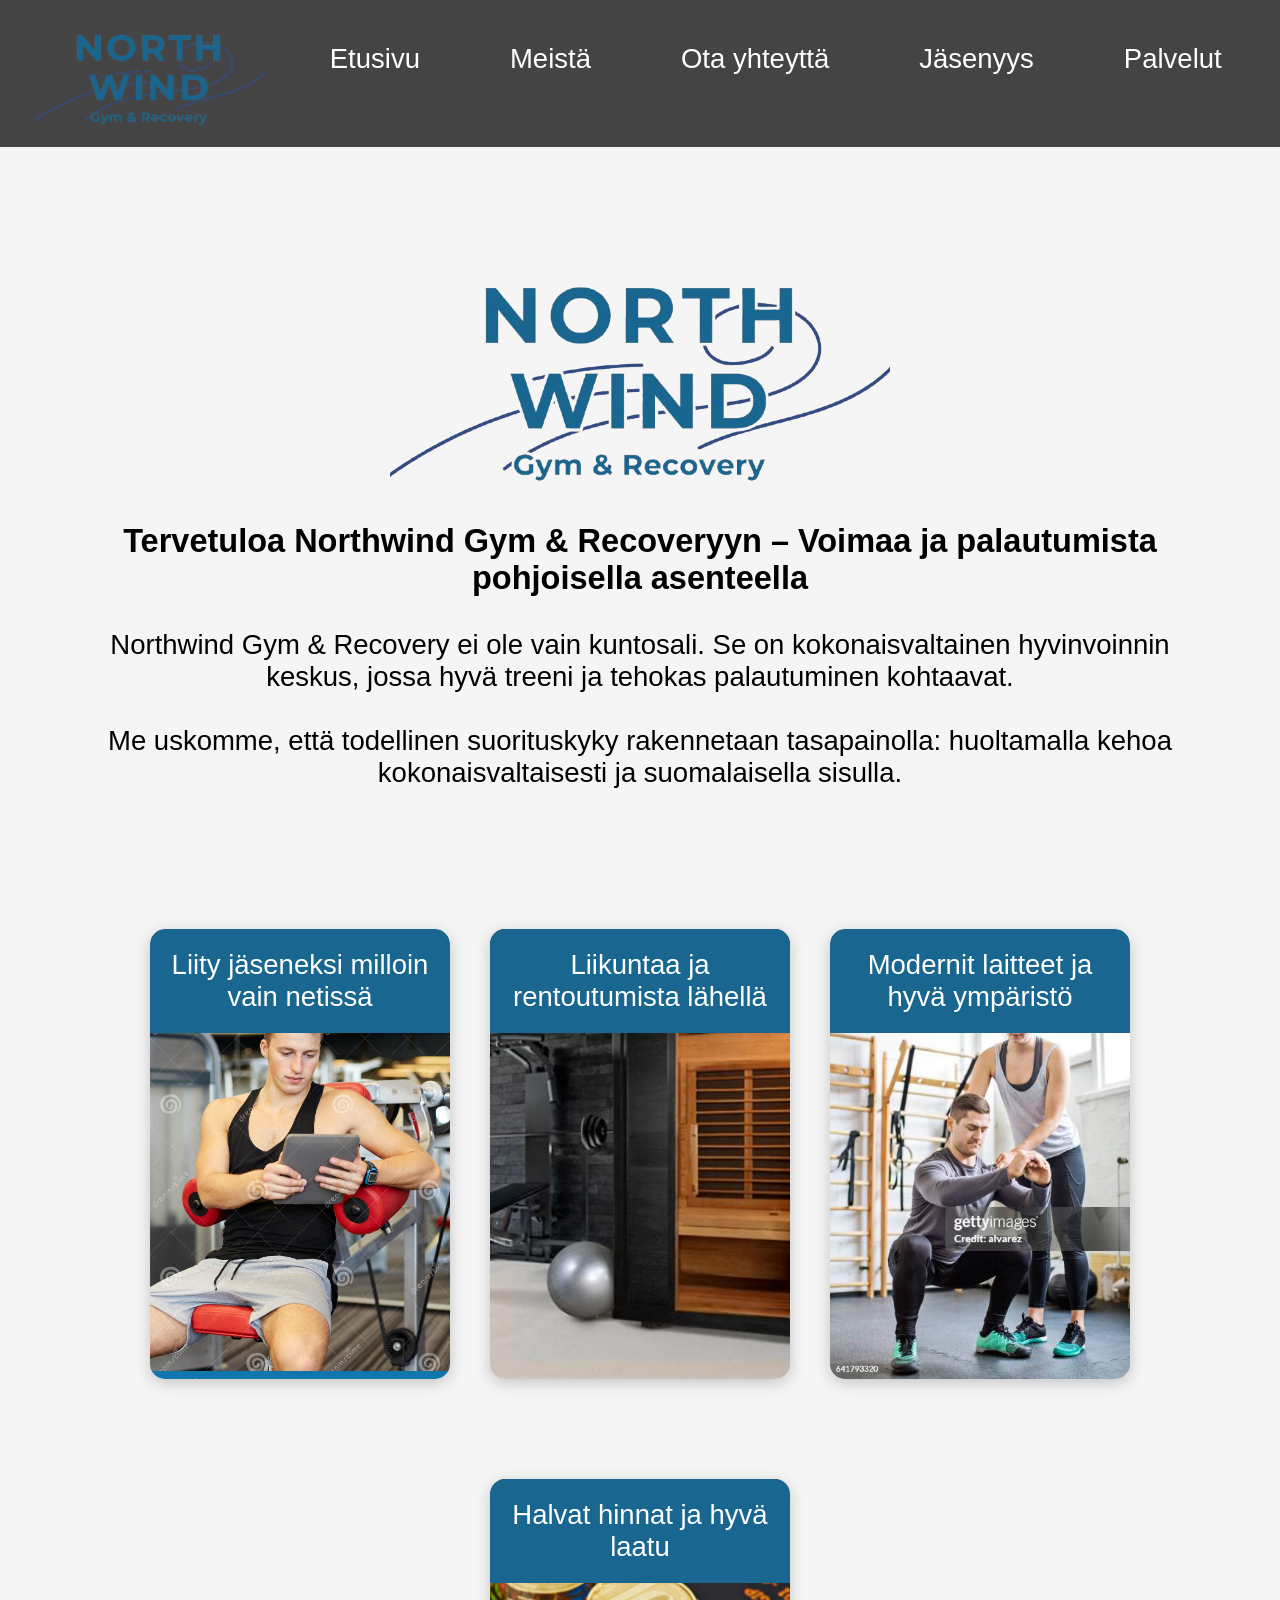
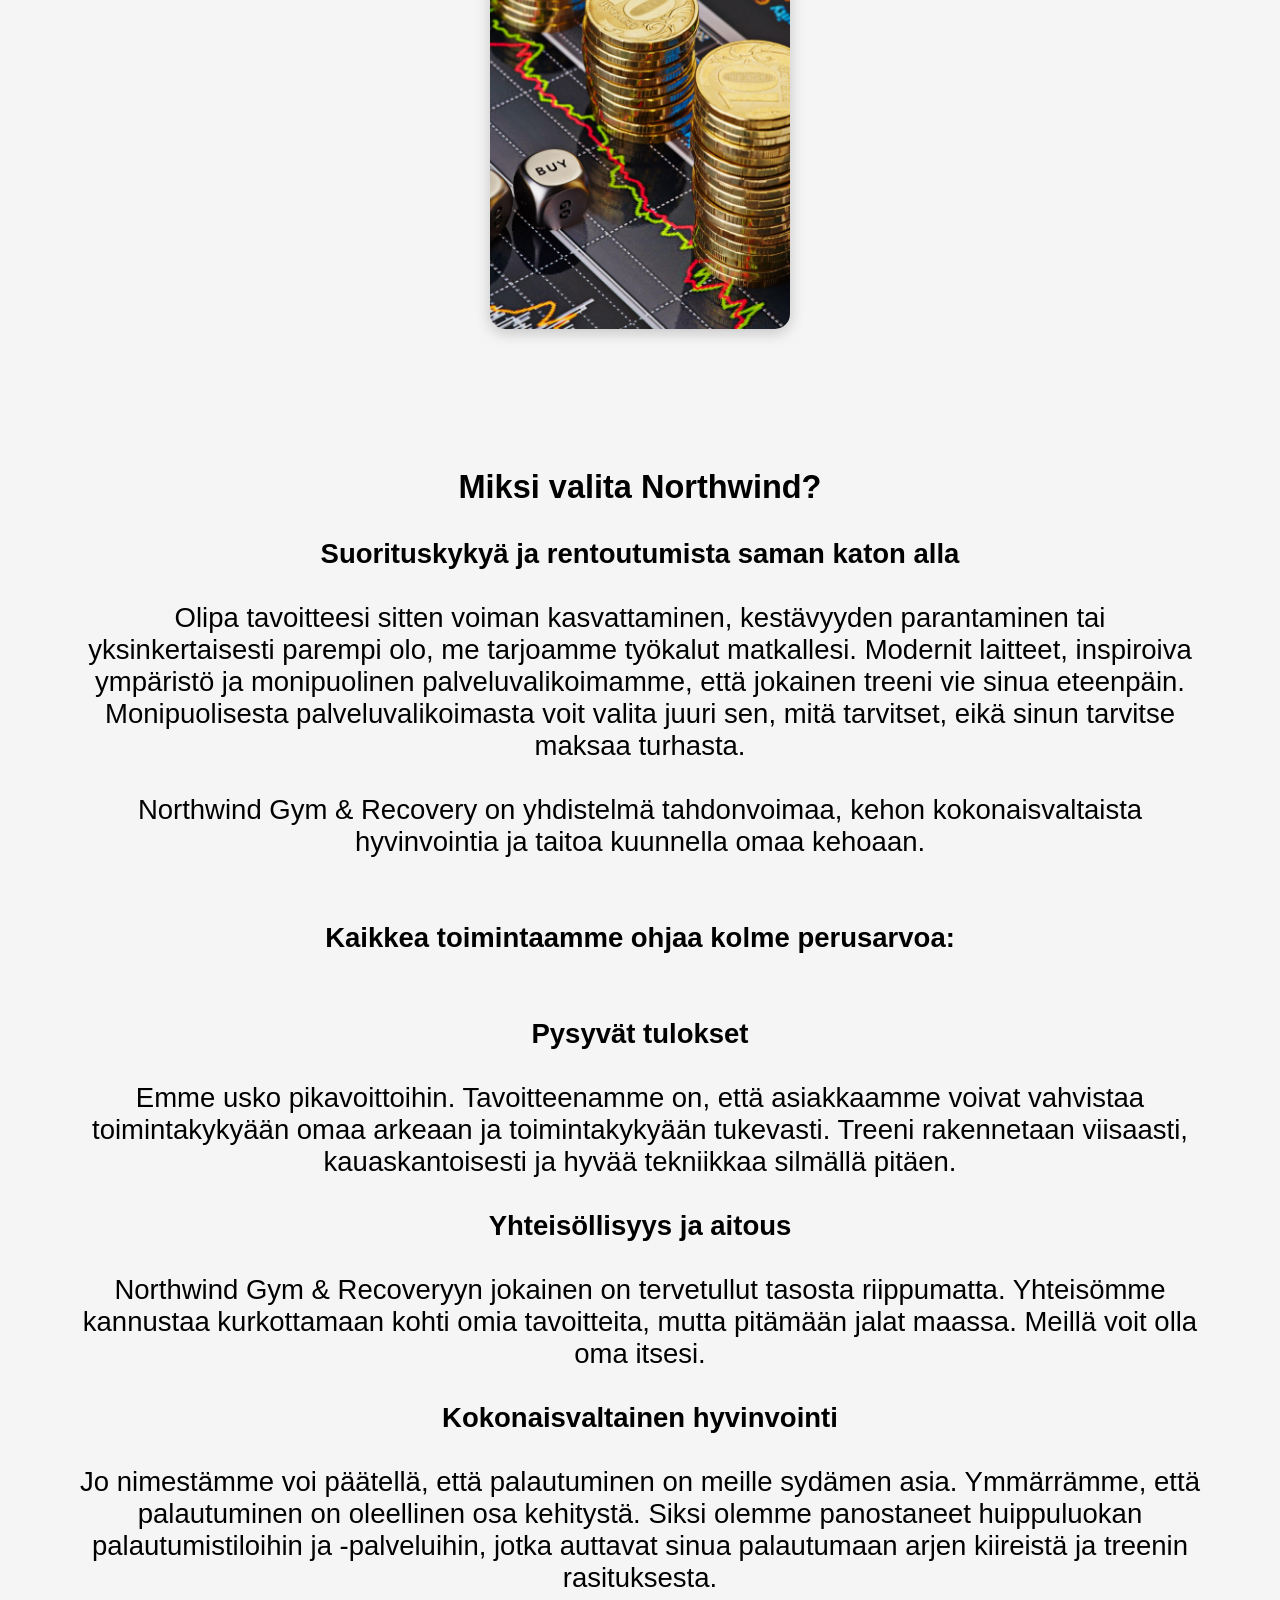
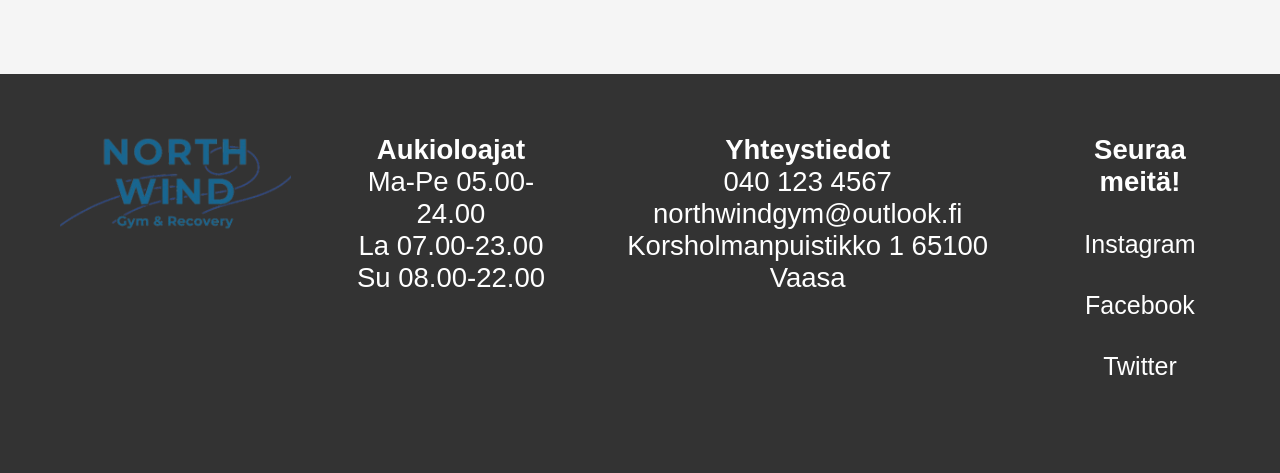
<file: index.html>
<!DOCTYPE html>
 <html lang="fi">
    <head>
        <meta charset="UTF-8">
         <title>Etusivu - Northwind Gym & Recovery
         </title>
         <meta name="description" content="Tervetuloa Northwind Gym & Recoveryyn – Voimaa ja palautumista pohjoisella asenteella.  
         Northwind Gym & Recovery ei ole vain kuntosali. Se on kokonaisvaltainen hyvinvoinnin keskus, jossa hyvä treeni ja tehokas palautuminen kohtaavat.">
         <meta name="viewport" content="width=device-width, initial-scale=1.0">
         <link rel="stylesheet" href="CSS/finalstyle.css">
         <link rel="shortcut icon" href="favicon.ico" type="image/x-icon">
        <link rel="icon" href="favicon.ico" type="image/x-icon">
        </head>
     <body>
<header class="ylapalkki">
            <section class="navigaatiomenu">
                <img src="images\nw-removebg-preview.webp" alt="Logo headerissa" height="100px" class="headerlogo">
                <button class="menu-button" id="yläpalkin pudotusvalikko">
                    <div class="menu-icon"></div>
                </button>
            </section>


            <nav>
                <ul>
                    <li class="vaindesktop"><img src="images\nw-removebg-preview.webp" alt="Logo headerissa" height="100px"></li>
                    <li><a href="index.html">Etusivu</a></li>
                    <li><a href="Aboutus.html">Meistä</a></li>
                    <li><a href="Contact.html">Ota yhteyttä</a></li>
                    <li><a href="jasenyys.html">Jäsenyys</a></li>
                    <li><a href="palvelut.html">Palvelut</a></li>
                </ul>
            </nav>

        </header>
  
    <main class="etusivu_main">
        <section class="maincontent">
            <div class="salikuva">
                <img src="images/nw-removebg-preview.webp" alt="logokuva etusivulla">
            </div>
            <div class="tekstiosio">
                <h2>Tervetuloa Northwind Gym & Recoveryyn – Voimaa ja palautumista pohjoisella asenteella </h2> <br>
                <p> Northwind Gym & Recovery ei ole vain kuntosali. Se on kokonaisvaltainen hyvinvoinnin keskus, jossa hyvä treeni ja tehokas palautuminen kohtaavat.</p> <br> <p> Me uskomme, että todellinen suorituskyky rakennetaan tasapainolla: huoltamalla kehoa kokonaisvaltaisesti ja suomalaisella sisulla.</p>
            </div>
        </section>     
            
            <section class="etusivukortit">
                <div class="card1">
                    <img src="images/netissa.webp" alt="Mies käyttämässä tablettia" class="card-image1">
                        <div class="text-overlay1">
                            <p>Liity jäseneksi milloin vain netissä</p>
                        </div>
                </div>

                <div class="card2">
                    <img src="images/sauna.webp" alt="Kuva meidän infrapunasaunasta" class="card-image2">
                        <div class="text-overlay2">
                            <p>Liikuntaa ja rentoutumista lähellä</p>
                        </div>
                </div>

                <div class="card3">
                    <img src="images/pt.webp" alt="Personal trainer auttamassa asiakasta" class="card-image3">
                        <div class="text-overlay3">
                            <p>Modernit laitteet ja hyvä ympäristö</p>
                        </div>
                </div>

                <div class="card4">
                    <img src="images/hinnat.webp" alt="Havainnollistava kuva edustamaan hyviä hintoja" class="card-image4">
                        <div class="text-overlay4">
                            <p>Halvat hinnat ja hyvä laatu</p>
                        </div>    
                </div> 
            </section>

            <section class="arvolupaus">
                <div class="tekstiosio">
                    <h2>Miksi valita Northwind?</h2> <br>

                    <h3>Suorituskykyä ja rentoutumista saman katon alla</h3> <br>
                    <p>Olipa tavoitteesi sitten voiman kasvattaminen, kestävyyden parantaminen tai yksinkertaisesti parempi olo, me tarjoamme työkalut matkallesi. 
                        Modernit laitteet, inspiroiva ympäristö ja monipuolinen palveluvalikoimamme, että jokainen treeni vie sinua eteenpäin. 
                        Monipuolisesta palveluvalikoimasta voit valita juuri sen, mitä tarvitset, eikä sinun tarvitse maksaa turhasta.</p>
                    <br> <p>Northwind Gym & Recovery on yhdistelmä tahdonvoimaa, kehon kokonaisvaltaista hyvinvointia ja taitoa kuunnella omaa kehoaan.
                    </p> <br> <br>

                    <h3>Kaikkea toimintaamme ohjaa kolme perusarvoa:</h3> <br>
                    <br>
                    <h4>Pysyvät tulokset</h4> <br> <p> Emme usko pikavoittoihin. Tavoitteenamme on, että asiakkaamme voivat vahvistaa toimintakykyään omaa arkeaan ja toimintakykyään tukevasti. Treeni rakennetaan viisaasti, kauaskantoisesti ja hyvää tekniikkaa silmällä pitäen.</p> <br>
                    <h4>Yhteisöllisyys ja aitous</h4> <br> <p> Northwind Gym & Recoveryyn jokainen on tervetullut tasosta riippumatta. Yhteisömme kannustaa kurkottamaan kohti omia tavoitteita, mutta pitämään jalat maassa. Meillä voit olla oma itsesi.</p> <br>
                    <h4>Kokonaisvaltainen hyvinvointi</h4> <br> <p> Jo nimestämme voi päätellä, että palautuminen on meille sydämen asia. Ymmärrämme, että palautuminen on oleellinen osa kehitystä. Siksi olemme panostaneet huippuluokan palautumistiloihin ja -palveluihin, jotka auttavat sinua palautumaan arjen kiireistä ja treenin rasituksesta.</p>
                   
                </div>
            </section>

        </main>
    </body>
        <footer class="footer">
            <nav class="footer_sisalto">
                
                <div class="footerlogo">
                <img src="images/nw-removebg-preview.webp" alt="Logo headerissa" height="100px">
                </div>    

                <div>
                    <p class="footerotsikko">Aukioloajat</p>
                    <p>Ma-Pe 05.00-24.00<br>
                    La 07.00-23.00<br>
                    Su 08.00-22.00</p>
                </div>
                
                <div>
                    <p class="footerotsikko">Yhteystiedot</p>
                    <p> 040 123 4567<br>
                    northwindgym@outlook.fi<br>
                    Korsholmanpuistikko 1 65100 Vaasa
                    </p>
                </div>

                <div class="somet">
                    <p class="footerotsikko"> Seuraa meitä! </p> <br>
                        <a href="https://www.youtube.com/watch?v=dQw4w9WgXcQ" class="footerlinkki">Instagram</a><br>
                        <a href="https://www.youtube.com/watch?v=dQw4w9WgXcQ" class="footerlinkki">Facebook</a><br>
                        <a href="https://www.youtube.com/watch?v=dQw4w9WgXcQ" class="footerlinkki">Twitter</a><br>
                </div> 
            </nav>  
        </footer>
</html>
</file>
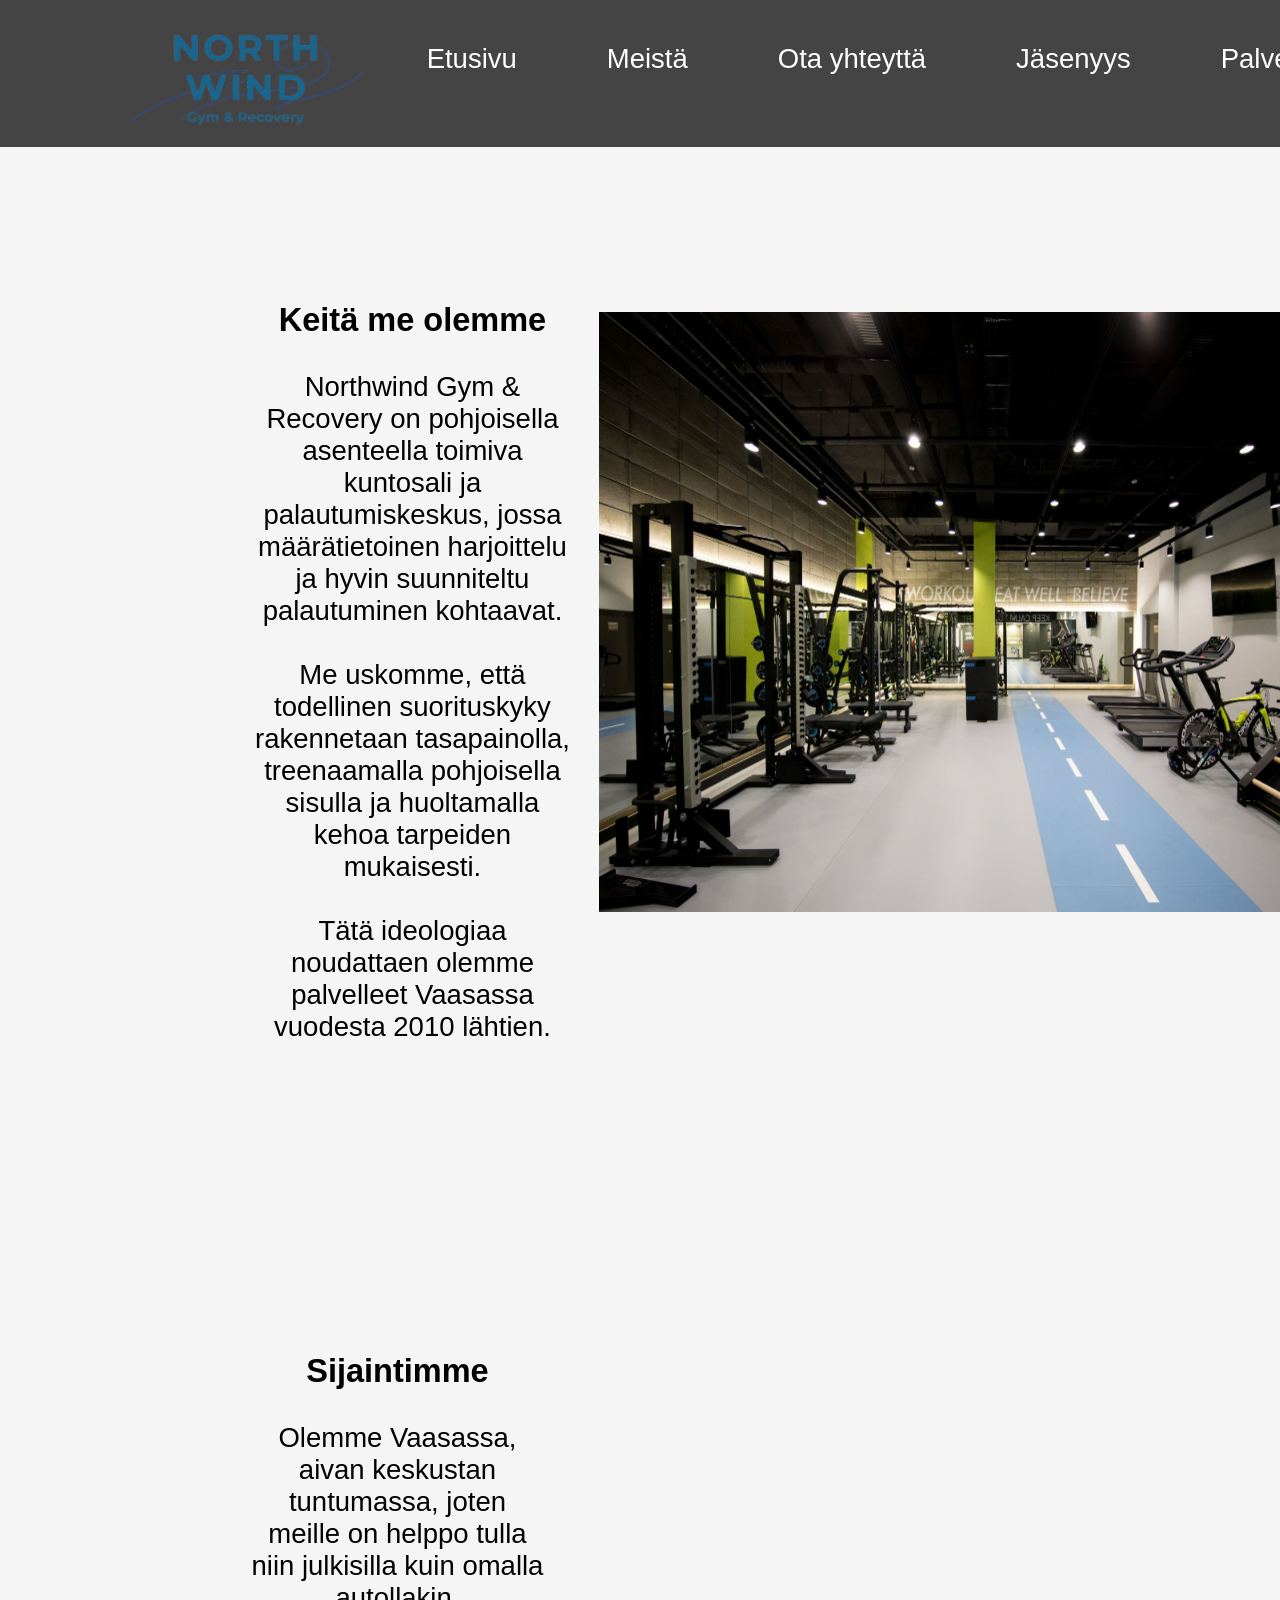
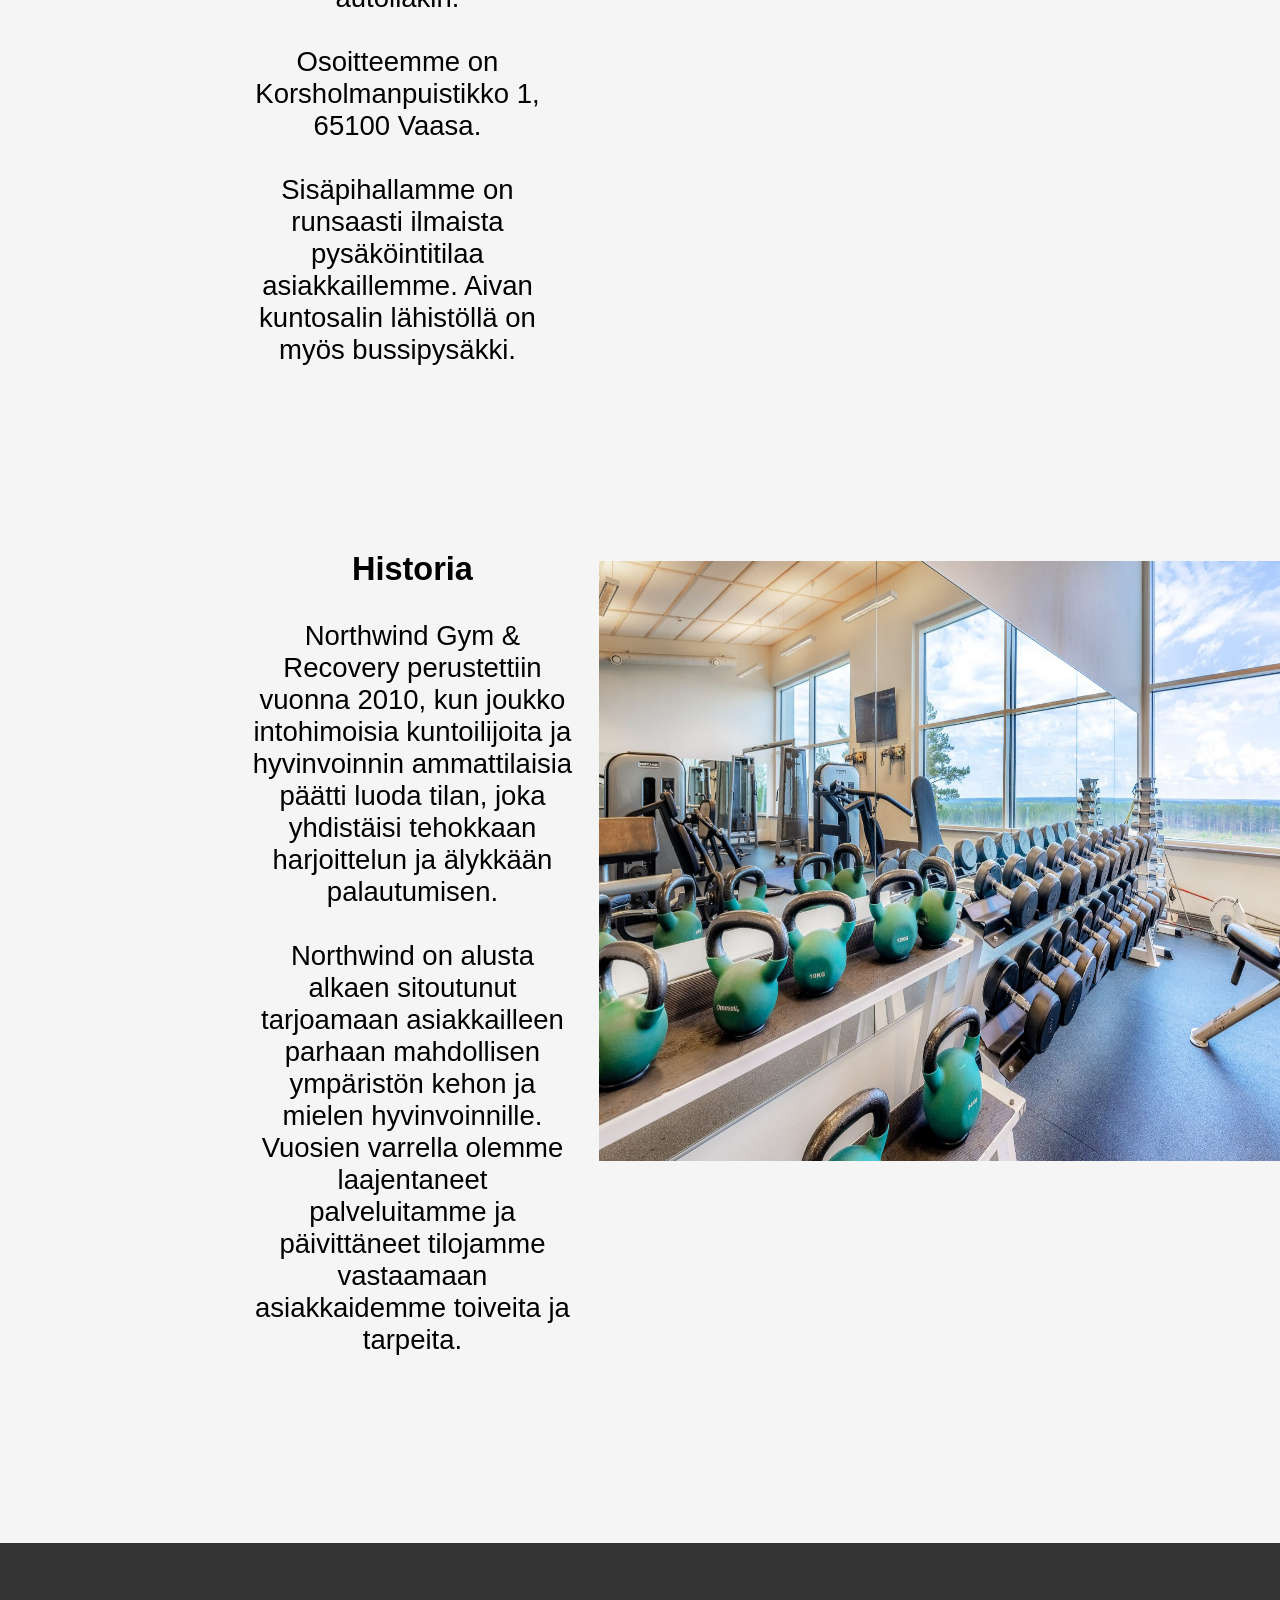
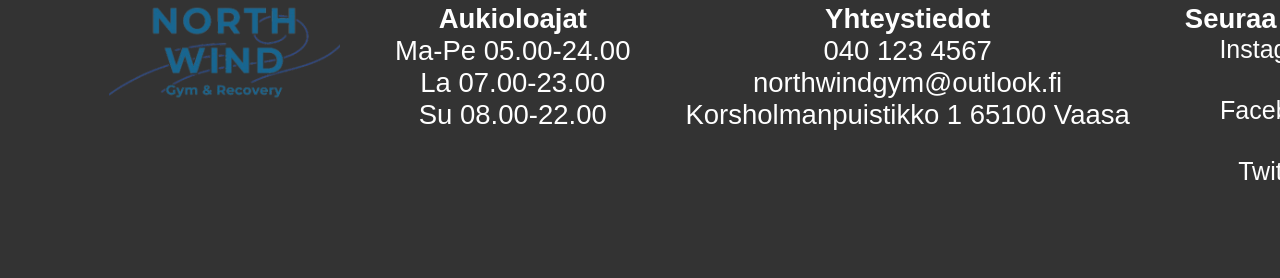
<file: Aboutus.html>
<!DOCTYPE html>
 <html lang="fi">
    <head>
         <meta charset="UTF-8">
         <title>Meistä - Northwind Gym & Recovery</title>
         <meta name="description" content="Northwind Gym & Recovery on pohjoisessa asenteessa toimiva kuntosali ja palautumiskeskus, jossa kova harjoittelu ja viisas palautuminen kohtaavat.
                    Me uskomme, että todellinen suorituskyky rakennetaan tasapainolla siellä, missä pohjoinen sisu ja kehon huoltaminen yhdistyvät.
                    Tällä idealla Northwind on palvellut Vaasassa vuodesta 2010 lähtien.">
         <meta name="viewport" content="width=device-width, initial-scale=1.0">
         <link rel="stylesheet" href="CSS/finalstyle.css">
         <link rel="shortcut icon" href="favicon.ico" type="image/x-icon">
        <link rel="icon" href="favicon.ico" type="image/x-icon">
        </head>
    <body>
        <header class="ylapalkki">
            <section class="navigaatiomenu">
                <img src="images/nw-removebg-preview.webp" alt="Logo headerissa" height="100px" class="headerlogo">
                <button class="menu-button"alt="yläpalkin pudotusvalikko">
                    <div class="menu-icon"alt="yläpalkin pudotusvalikko"></div>
                </button>
            </section>

            <nav>
                <ul>
                    <li class="vaindesktop"><img src="images/nw-removebg-preview.webp" alt="Logo headerissa" height="100px"></li>
                    <li><a href="index.html">Etusivu</a></li>
                    <li><a href="Aboutus.html">Meistä</a></li>
                    <li><a href="Contact.html">Ota yhteyttä</a></li>
                    <li><a href="jasenyys.html">Jäsenyys</a></li>
                    <li><a href="palvelut.html">Palvelut</a></li>
                </ul>
            </nav>

        </header>
        <main class="Aboutus_main">
            <section class="Aboutus">
                <div class="tekstiosio">
                    <h2>Keitä me olemme</h2> <br>
                    <p>Northwind Gym & Recovery on pohjoisella asenteella toimiva kuntosali ja palautumiskeskus, jossa määrätietoinen harjoittelu ja hyvin suunniteltu palautuminen kohtaavat.</p><br>
                    <p>Me uskomme, että todellinen suorituskyky rakennetaan tasapainolla, treenaamalla pohjoisella sisulla ja huoltamalla kehoa tarpeiden mukaisesti.</p><br>
                    <p>Tätä ideologiaa noudattaen olemme palvelleet Vaasassa vuodesta 2010 lähtien.</p>
                </div>
                <div class="aboutus_img">
                    <img src="images/Sali.webp" alt="kuva kuntosalimme päätiloista" width="800" height="600">
                </div>
            </section>     
            <section class="location">
               <div class="tekstiosio2">
                    <h2>Sijaintimme</h2> <br>
                    <p>Olemme Vaasassa, aivan keskustan tuntumassa, joten meille on helppo tulla niin julkisilla kuin omalla autollakin.</p><br>
                    <p>Osoitteemme on Korsholmanpuistikko 1, 65100 Vaasa.</p><br>
                    <p>Sisäpihallamme on runsaasti ilmaista pysäköintitilaa asiakkaillemme. Aivan kuntosalin lähistöllä on myös bussipysäkki.</p>
                </div>
                <div class="maps">
                    <iframe src="https://www.google.com/maps/embed?pb=!1m18!1m12!1m3!1d28885.356395367737!2d21.53883174863282!3d63.09673939999999!2m3!1f0!2f0!3f0!3m2!1i1024!2i768!4f13.1!3m3!1m2!1s0x467d60435f90c3a3%3A0xebe9999bd5fe23f7!2sHesburger%20Kauppatori%20Vaasa!5e0!3m2!1sfi!2sfi!4v1774552577626!5m2!1sfi!2sfi" width="800" height="600" style="border:0;" allowfullscreen="" loading="lazy" referrerpolicy="no-referrer-when-downgrade" title="Karttamerkki"></iframe>
               </div>

            </section>

            <section class="historia">
                <div class="tekstiosio3">
                    <h2>Historia</h2> <br>
                    <p>Northwind Gym & Recovery perustettiin vuonna 2010, kun joukko intohimoisia kuntoilijoita ja hyvinvoinnin ammattilaisia päätti luoda tilan, joka yhdistäisi tehokkaan harjoittelun ja älykkään palautumisen.</p><br>
                    <p>Northwind on alusta alkaen sitoutunut tarjoamaan asiakkailleen parhaan mahdollisen ympäristön kehon ja mielen hyvinvoinnille. Vuosien varrella olemme laajentaneet palveluitamme ja päivittäneet tilojamme vastaamaan asiakkaidemme toiveita ja tarpeita.</p><br>
                   
                </div>
                <div class="historiakuva">
                    <img src="images/salikuva.webp" alt="kuva salistamme vuodelta 2010" width="800" height="600">
                </div>
            </section>
        </main>

        <footer class="footer">
            <nav class="footer_sisalto">
                
                <div class="footerlogo">
                <img src="images/nw-removebg-preview.webp" alt="Logo footerissa" height="100px">
                </div>    

                <div>
                    <p class="footerotsikko">Aukioloajat</p>
                    <p>Ma-Pe 05.00-24.00<br>
                    La 07.00-23.00<br>
                    Su 08.00-22.00</p>
                </div>
                
                <div>
                    <p class="footerotsikko">Yhteystiedot</p>
                    <p> 040 123 4567<br>
                    northwindgym@outlook.fi<br>
                    Korsholmanpuistikko 1 65100 Vaasa
                    </p>
                </div>

                <div class="somet">
                    <p class="footerotsikko"> Seuraa meitä! </p>
                    <p>    
                        <a href="https://www.youtube.com/watch?v=dQw4w9WgXcQ" class="footerlinkki">Instagram</a><br>
                        <a href="https://www.youtube.com/watch?v=dQw4w9WgXcQ" class="footerlinkki">Facebook</a><br>
                        <a href="https://www.youtube.com/watch?v=dQw4w9WgXcQ" class="footerlinkki">Twitter</a><br>
                    </p>    
                </div> 
            </nav>  
        </footer>
    </body>
</html>
</file>
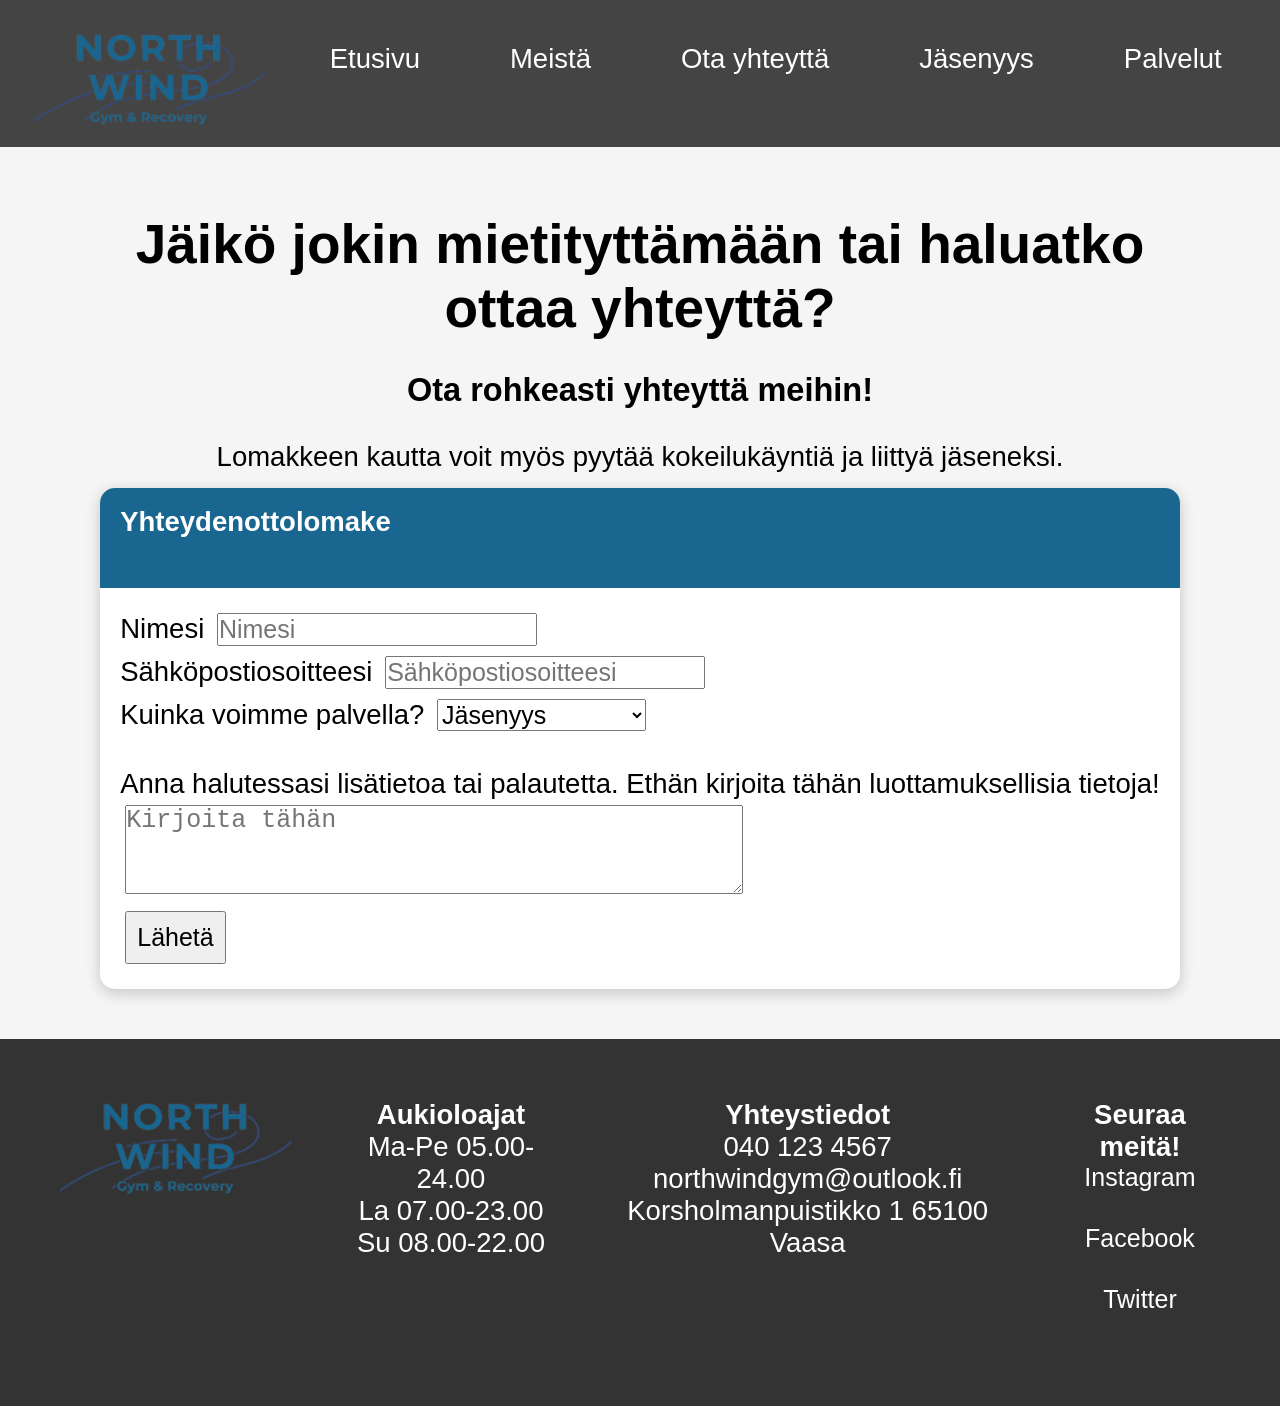
<file: Contact.html>
<!DOCTYPE html>
 <html lang="fi">
    <head>
         <meta charset="UTF-8">
         <title>Ota yhteyttä - Northwind Gym & Recovery</title>
         <meta name="description" content="jäikö jokin mietityttämään tai haluatko ottaa yhteyttä?
                Ota rohkeasti yhteyttä meihin!">
         <meta name="viewport" content="width=device-width, initial-scale=1.0">
         <link rel="stylesheet" href="CSS/finalstyle.css">
         <link rel="shortcut icon" href="favicon.ico" type="image/x-icon">
        <link rel="icon" href="favicon.ico" type="image/x-icon">
    </head>
    <body>
        <header class="ylapalkki">
            <section class="navigaatiomenu">
                <img src="images/nw-removebg-preview.webp" alt="Logo headerissa" height="100px" class="headerlogo">
                <button class="menu-button"alt="yläpalkin pudotusvalikko">
                    <div class="menu-icon"alt="yläpalkin pudotusvalikko"></div>
                </button>
            </section>


            <nav>
                <ul>
                    <li class="vaindesktop"><img src="images/nw-removebg-preview.webp" alt="Logo headerissa" height="100px"></li>
                    <li><a href="index.html">Etusivu</a></li>
                    <li><a href="Aboutus.html">Meistä</a></li>
                    <li><a href="Contact.html">Ota yhteyttä</a></li>
                    <li><a href="jasenyys.html">Jäsenyys</a></li>
                    <li><a href="palvelut.html">Palvelut</a></li>
                </ul>
            </nav>

        </header>
        <main class="yhteydenotto_main">
            <div class="tekstiosio">
                <h1>Jäikö jokin mietityttämään tai haluatko ottaa yhteyttä?</h1> <br>
                <h2>Ota rohkeasti yhteyttä meihin!</h2><br>
                <p>Lomakkeen kautta voit myös pyytää kokeilukäyntiä ja liittyä jäseneksi.</p>
            </div>
            
            <section class="lomakealue">
                <form class="jasenyyssivulomake">
                    <div class="lomakeotsikko">
                    <h3>Yhteydenottolomake</h3>
                    </div>
                    <div class="lomake">
                    <label for="name"> Nimesi </label>
                    <input type="text" id="name" name="name" placeholder="Nimesi"><br>
                    <label for="email">Sähköpostiosoitteesi</label>
                    <input type="email" id="email" placeholder="Sähköpostiosoitteesi">
                    <br>
                    <label for="reason">Kuinka voimme palvella?</label>
                    <select id="reason" name="reason">
                        <option value="jasenyys">Jäsenyys</option>
                        <option value="tutustumiskaynti">Tutustumiskäynti</option>
                        <option value="muu">Muu</option>
                    </select>
                    <br>
                    <br>
                    <label for="text">Anna halutessasi lisätietoa tai palautetta. Ethän kirjoita tähän luottamuksellisia tietoja!</label>
                    <br>
                    <textarea id="text" name="text" rows="3" cols="40" placeholder="Kirjoita tähän"></textarea>
                    <br>
                    <button type="submit">Lähetä</button>
                    <br>
                    </div>
                </form>
            </section>
        </main>
            <footer class="footer">
            <nav class="footer_sisalto">
                
                <div class="footerlogo">
                <img src="images/nw-removebg-preview.webp" alt="Logo footerissa" height="100px">
                </div>    

                <div>
                    <p class="footerotsikko">Aukioloajat</p>
                    <p>Ma-Pe 05.00-24.00<br>
                    La 07.00-23.00<br>
                    Su 08.00-22.00</p>
                </div>
                
                <div>
                    <p class="footerotsikko">Yhteystiedot</p>
                    <p> 040 123 4567<br>
                    northwindgym@outlook.fi<br>
                    Korsholmanpuistikko 1 65100 Vaasa
                    </p>
                </div>

                <div class="somet">
                    <p class="footerotsikko"> Seuraa meitä! </p>
                    <p>    
                        <a href="https://www.youtube.com/watch?v=dQw4w9WgXcQ" class="footerlinkki">Instagram</a><br>
                        <a href="https://www.youtube.com/watch?v=dQw4w9WgXcQ" class="footerlinkki">Facebook</a><br>
                        <a href="https://www.youtube.com/watch?v=dQw4w9WgXcQ" class="footerlinkki">Twitter</a><br>
                    </p>    
                </div> 
            </nav>  
        </footer>

    </body>
</file>
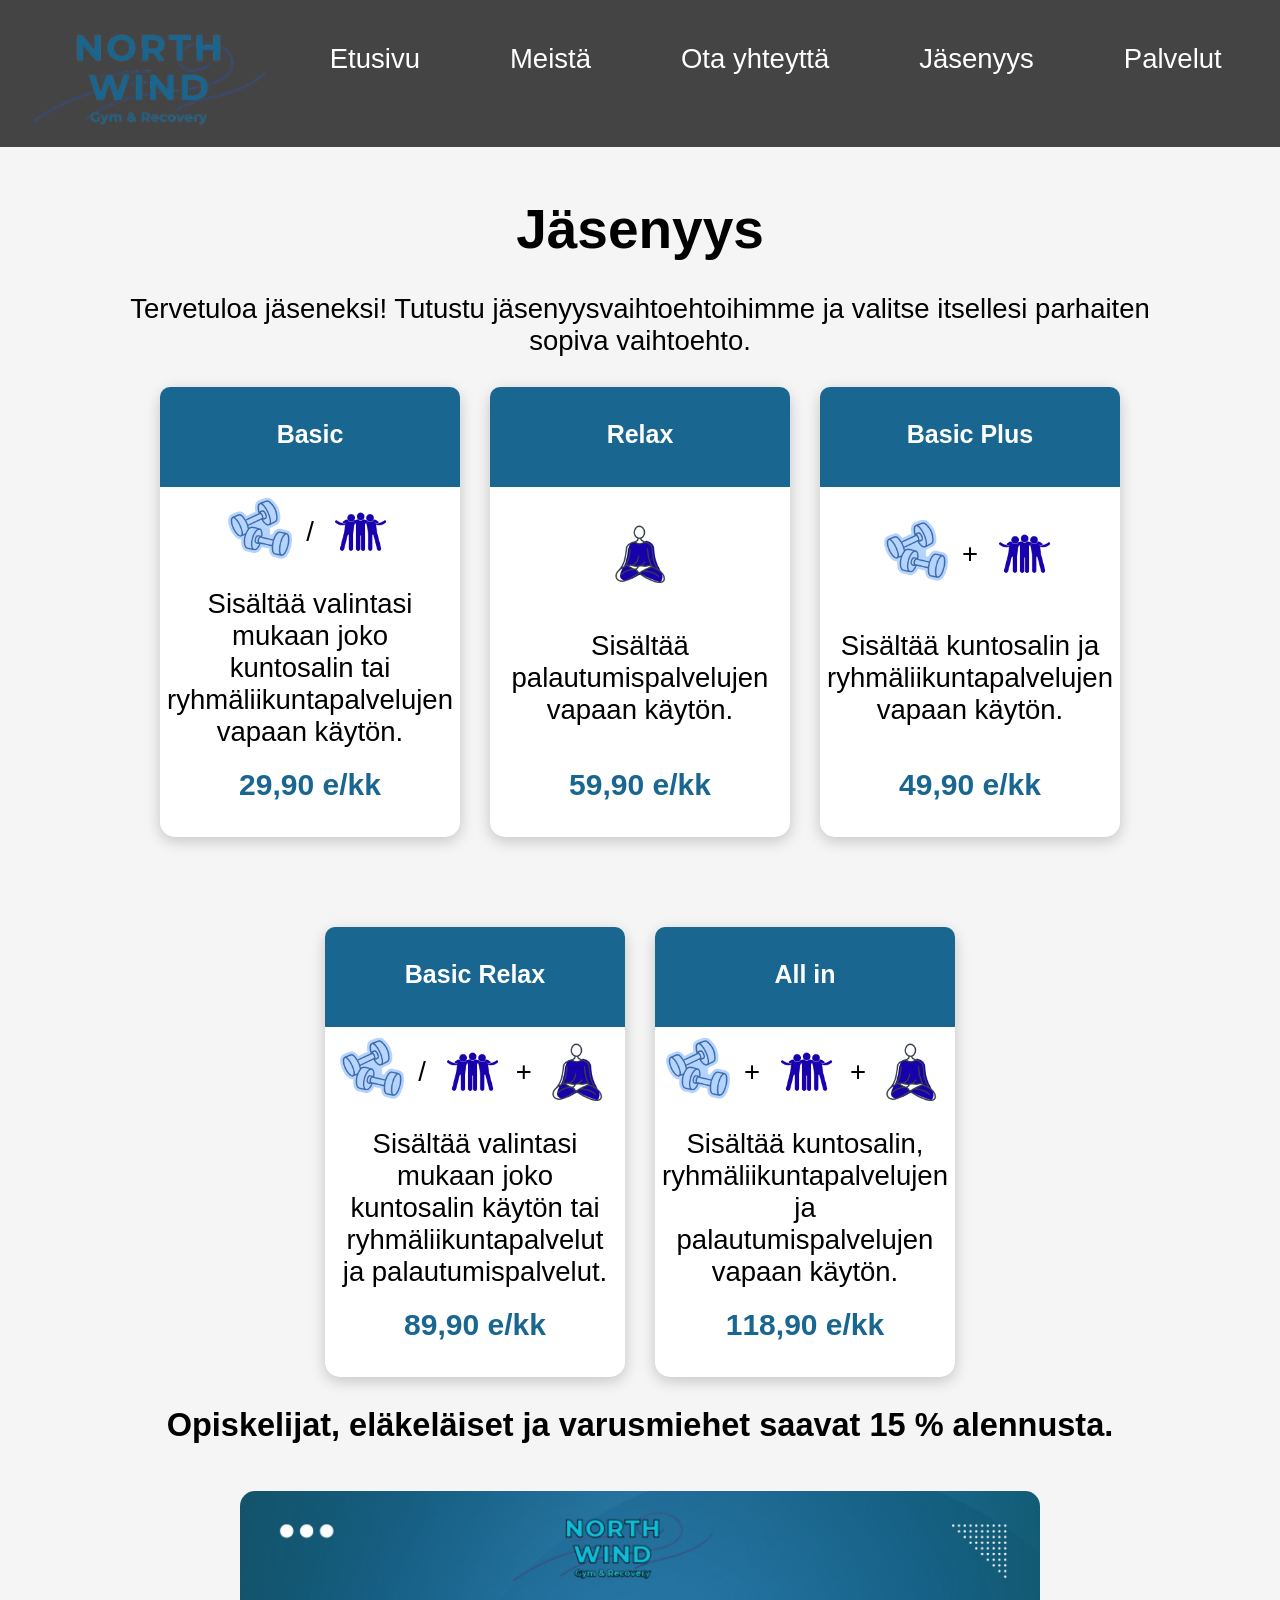
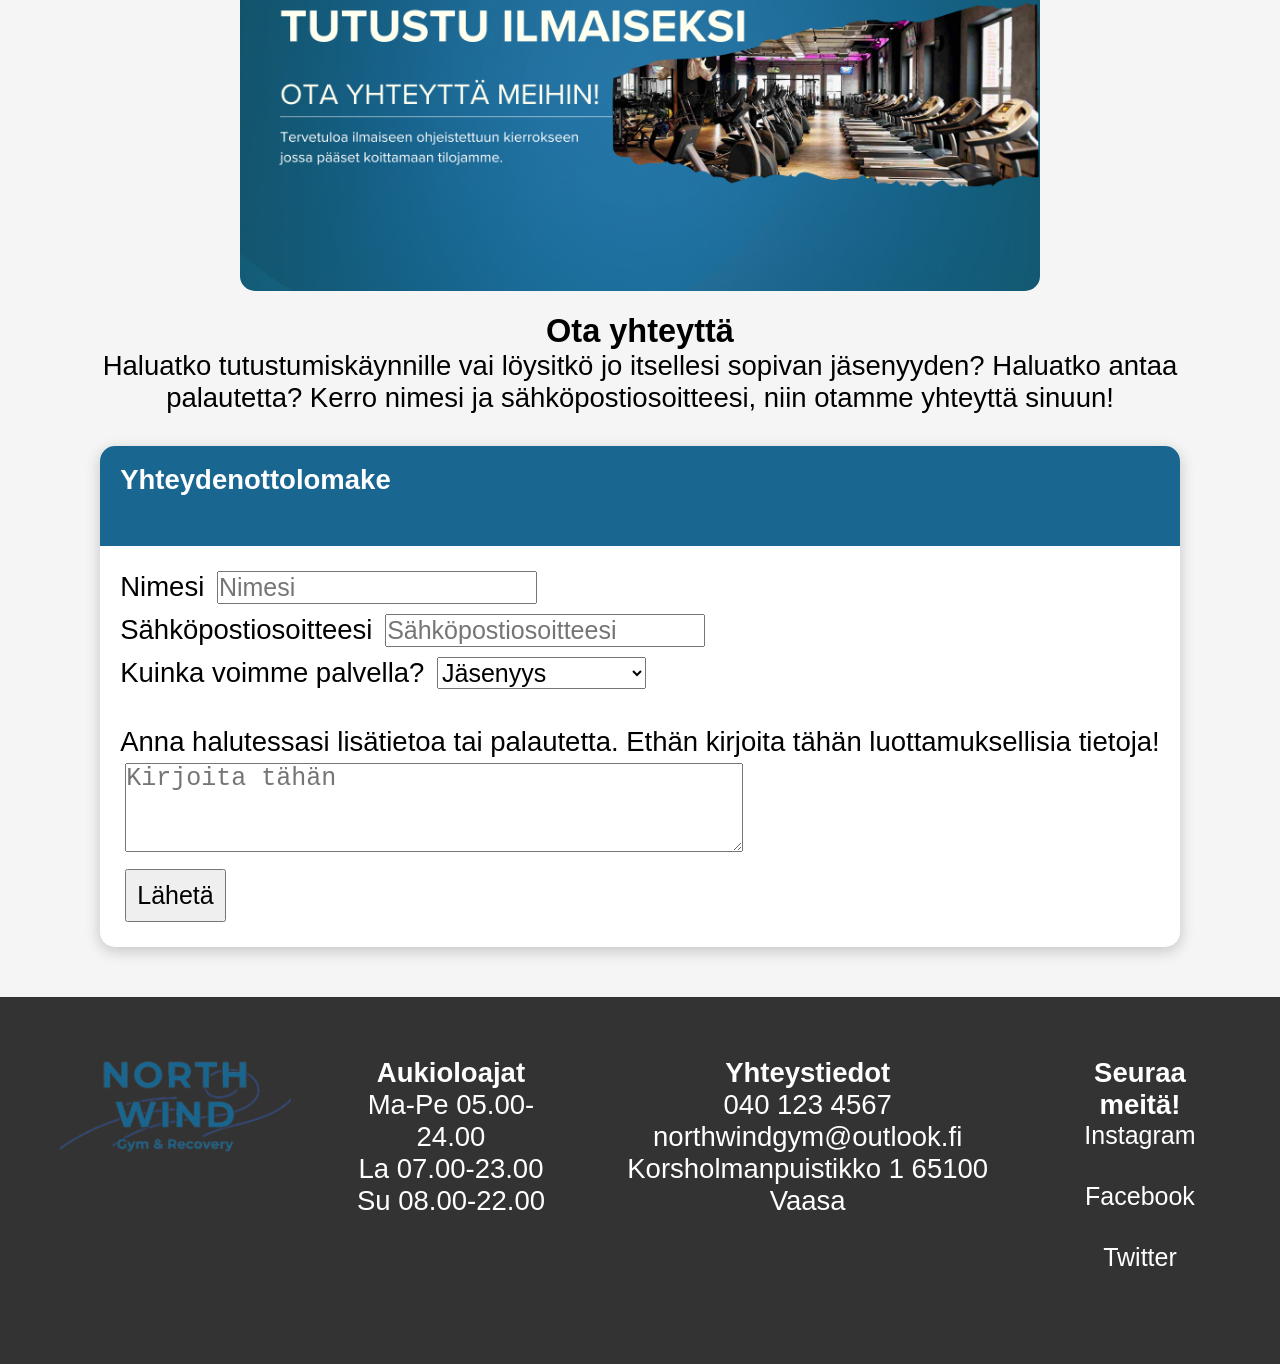
<file: jasenyys.html>
<!DOCTYPE html>
<html lang="fi">
    <head>
        <meta charset="UTF-8">
         <title>Jäsenyydet - Northwind Gym & Recovery</title>
         <meta name="description" content="Tervetuloa jäseneksi! Tutustu jäsenyysvaihtoehtoihimme ja valitse itsellesi parhaiten sopiva vaihtoehto.">
         <meta name="viewport" content="width=device-width, initial-scale=1.0">
         <link rel="stylesheet" href="CSS/finalstyle.css">
         <link rel="shortcut icon" href="favicon.ico" type="image/x-icon">
        <link rel="icon" href="favicon.ico" type="image/x-icon">
    </head>

    <body> 
        <header class="ylapalkki">
            <section class="navigaatiomenu">
                <img src="images/nw-removebg-preview.webp" alt="Logo headerissa" height="100px" class="headerlogo">
                <button class="menu-button"alt="yläpalkin pudotusvalikko">
                    <div class="menu-icon"alt="yläpalkin pudotusvalikko"></div>
                </button>
            </section>


            <nav>
                <ul>
                    <li class="vaindesktop"><img src="images/nw-removebg-preview.webp" alt="Logo headerissa" height="100px"></li>
                    <li><a href="index.html">Etusivu</a></li>
                    <li><a href="Aboutus.html">Meistä</a></li>
                    <li><a href="Contact.html">Ota yhteyttä</a></li>
                    <li><a href="jasenyys.html">Jäsenyys</a></li>
                    <li><a href="palvelut.html">Palvelut</a></li>
                </ul>
            </nav>

        </header>

        <main class="jasenyys_main">
            <section class="intro">
                <h1>Jäsenyys</h1>
                <br>
                <p>Tervetuloa jäseneksi! Tutustu jäsenyysvaihtoehtoihimme ja valitse itsellesi parhaiten sopiva vaihtoehto.</p>
            </section>
            <section class="jasenyydet">

                <div class="jasenyyskortti kuntosali/ryhmaliikunta">
                    
                    <div class="otsikko">
                        <p class="korttiotsikko">Basic</p>
                    </div>

                    <div class="ikonit">
                        <img src="images/kuntosalisymboli.webp" width="80" alt=" siniset käsipainot">
                        <p>/</p>
                        <img src="images/ryhmaliikuntasymboli.webp" width="80" alt="kolme sinistä henkilöhahmoa vierekkäin">
                    </div>

                    <div class="teksti">
                        <p>Sisältää valintasi mukaan joko kuntosalin tai ryhmäliikuntapalvelujen vapaan käytön.</p>
                    </div>

                    <div class="hinta">
                        <p>29,90 e/kk</p>
                    </div>

                </div>          
                
                <div class="jasenyyskortti palautumispalvelut">
                    <div class="otsikko">
                        <p class="korttiotsikko">Relax</p>
                    </div>

                    <div class="ikonit">
                        <img src="images/rentoutumissymboli.webp" width="80" alt="Sininen joogaava hahmo">
                    </div>

                    <div class="teksti">
                        <p>Sisältää palautumispalvelujen vapaan käytön.</p>
                    </div>

                    <div class="hinta">
                        <p>59,90 e/kk</p>
                    </div>
                </div>   

                <div class="jasenyyskortti kaikkiliikunta">
                    
                    <div class="otsikko">
                        <p class="korttiotsikko">Basic Plus</p>
                    </div>

                    <div class="ikonit">
                        <img src="images/kuntosalisymboli.webp" width="80" alt="siniset käsipainot"/> 
                        <p>+</p> 
                        <img src="images/ryhmaliikuntasymboli.webp"width="80" alt="kolme sinistä henkilöhahmoa vierekkäin"/>
                    </div>

                    <div class="teksti">
                        <p>Sisältää  kuntosalin ja ryhmäliikuntapalvelujen vapaan käytön.</p>
                    </div>

                    <div class="hinta">
                        <p>49,90 e/kk</p>
                    </div>

                </div>    

                <div class="jasenyyskortti liikujapalaudu">
                    
                    <div class="otsikko">
                        <p class="korttiotsikko">Basic Relax</p>
                    </div>

                    <div class="ikonit">
                        <img src="images/kuntosalisymboli.webp"width="80" alt="siniset käsipainot"/> 
                        <p>/</p> 
                        <img src="images/ryhmaliikuntasymboli.webp"width="80" alt="kolme sinistä henkilöhahmoa vierekkäin"/> 
                        <p>+</p> 
                        <img src="images/rentoutumissymboli.webp"width="80" alt="Sininen joogaava hahmo"/>
                    </div>

                    <div class="teksti">
                        <p>Sisältää valintasi mukaan joko kuntosalin käytön tai ryhmäliikuntapalvelut ja palautumispalvelut.</p>
                    </div>

                    <div class="hinta">
                        <p>89,90 e/kk</p>
                    </div>
                </div>  

                <div class="jasenyyskortti Kaikki">
                    
                    <div class="otsikko">
                        <p class="korttiotsikko">All in</p>
                    </div>

                    <div class="ikonit">
                        <img src="images/kuntosalisymboli.webp"width="80" alt="siniset käsipainot"/> 
                        <p>+</p> 
                        <img src="images/ryhmaliikuntasymboli.webp"width="80" alt="kolme sinistä henkilöhahmoa vierekkäin"/> 
                        <p>+</p> 
                        <img src="images/rentoutumissymboli.webp"width="80" alt="Sininen joogaava hahmo"/> 
                    </div>

                    <div class="teksti">
                        <p>Sisältää  kuntosalin, ryhmäliikuntapalvelujen ja palautumispalvelujen vapaan käytön.</p>
                    </div>

                    <div class="hinta">
                        <p>118,90 e/kk</p>
                    </div>
                </div>     
            </section>

            <h2 class="alennusryhmat">Opiskelijat, eläkeläiset ja varusmiehet saavat 15 % alennusta.</h2> <br>
        
            <section class="tutustumismainos_desktop">
                <img class="mainos" src="images/Tutustu ilmaiseksi (1).webp" alt="Mainosbanneri ilmaisesta kokeilukäynnistä">  
            </section>

            <section class="tutustumismainos_mobiili">
                <h2>Tutustu ilmaiseksi</h2>
                <p>Tervetuloa ilmaiseen ohjattulle kierrokselle, jossa pääset kokeilemaan palvelujamme. Ota yhteyttä lomakkeen kautta, niin järjestämme sinulle tutustumiskäynnin.</p> <br>
            </section>

            <section class="lomakealue">
                <h2>Ota yhteyttä</h2>
                <p>Haluatko tutustumiskäynnille vai löysitkö jo itsellesi sopivan jäsenyyden? Haluatko antaa palautetta? Kerro nimesi ja sähköpostiosoitteesi, niin otamme yhteyttä sinuun!</p>
                <br>
                <form class="jasenyyssivulomake">
                    <div class="lomakeotsikko">
                    <h3>Yhteydenottolomake</h3>
                    </div>
                    <div class="lomake">
                    <label for="name"> Nimesi </label>
                    <input type="text" id="name" name="name" placeholder="Nimesi"><br>
                    <label for="email">Sähköpostiosoitteesi</label>
                    <input type="email" id="email" placeholder="Sähköpostiosoitteesi">
                    <br>
                    <label for="reason">Kuinka voimme palvella?</label>
                    <select id="reason" name="reason">
                        <option value="jasenyys">Jäsenyys</option>
                        <option value="tutustumiskaynti">Tutustumiskäynti</option>
                        <option value="muu">Muu</option>
                    </select>
                    <br>
                    <br>
                    <label for="text">Anna halutessasi lisätietoa tai palautetta. Ethän kirjoita tähän luottamuksellisia tietoja!</label>
                    <br>
                    <textarea id="text" name="text" rows="3" cols="40" placeholder="Kirjoita tähän"></textarea>
                    <br>
                    <button type="submit">Lähetä</button>
                    <br>
                    </div>
                </form>
            </section>
        </main>
        

        <footer class="footer">
            <nav class="footer_sisalto">
                
                <div class="footerlogo">
                <img src="images/nw-removebg-preview.webp" alt="Logo headerissa" height="100px">
                </div>    

                <div>
                    <p class="footerotsikko">Aukioloajat</p>
                    <p>Ma-Pe 05.00-24.00<br>
                    La 07.00-23.00<br>
                    Su 08.00-22.00</p>
                </div>
                
                <div>
                    <p class="footerotsikko">Yhteystiedot</p>
                    <p> 040 123 4567<br>
                    northwindgym@outlook.fi<br>
                    Korsholmanpuistikko 1 65100 Vaasa
                    </p>
                </div>

                <div class="somet">
                    <p class="footerotsikko"> Seuraa meitä! </p>
                    <p>    
                        <a href="https://www.youtube.com/watch?v=dQw4w9WgXcQ" class="footerlinkki">Instagram</a><br>
                        <a href="https://www.youtube.com/watch?v=dQw4w9WgXcQ" class="footerlinkki">Facebook</a><br>
                        <a href="https://www.youtube.com/watch?v=dQw4w9WgXcQ" class="footerlinkki">Twitter</a><br>
                    </p>    
                </div> 
            </nav>  
        </footer>

    </body>
</file>
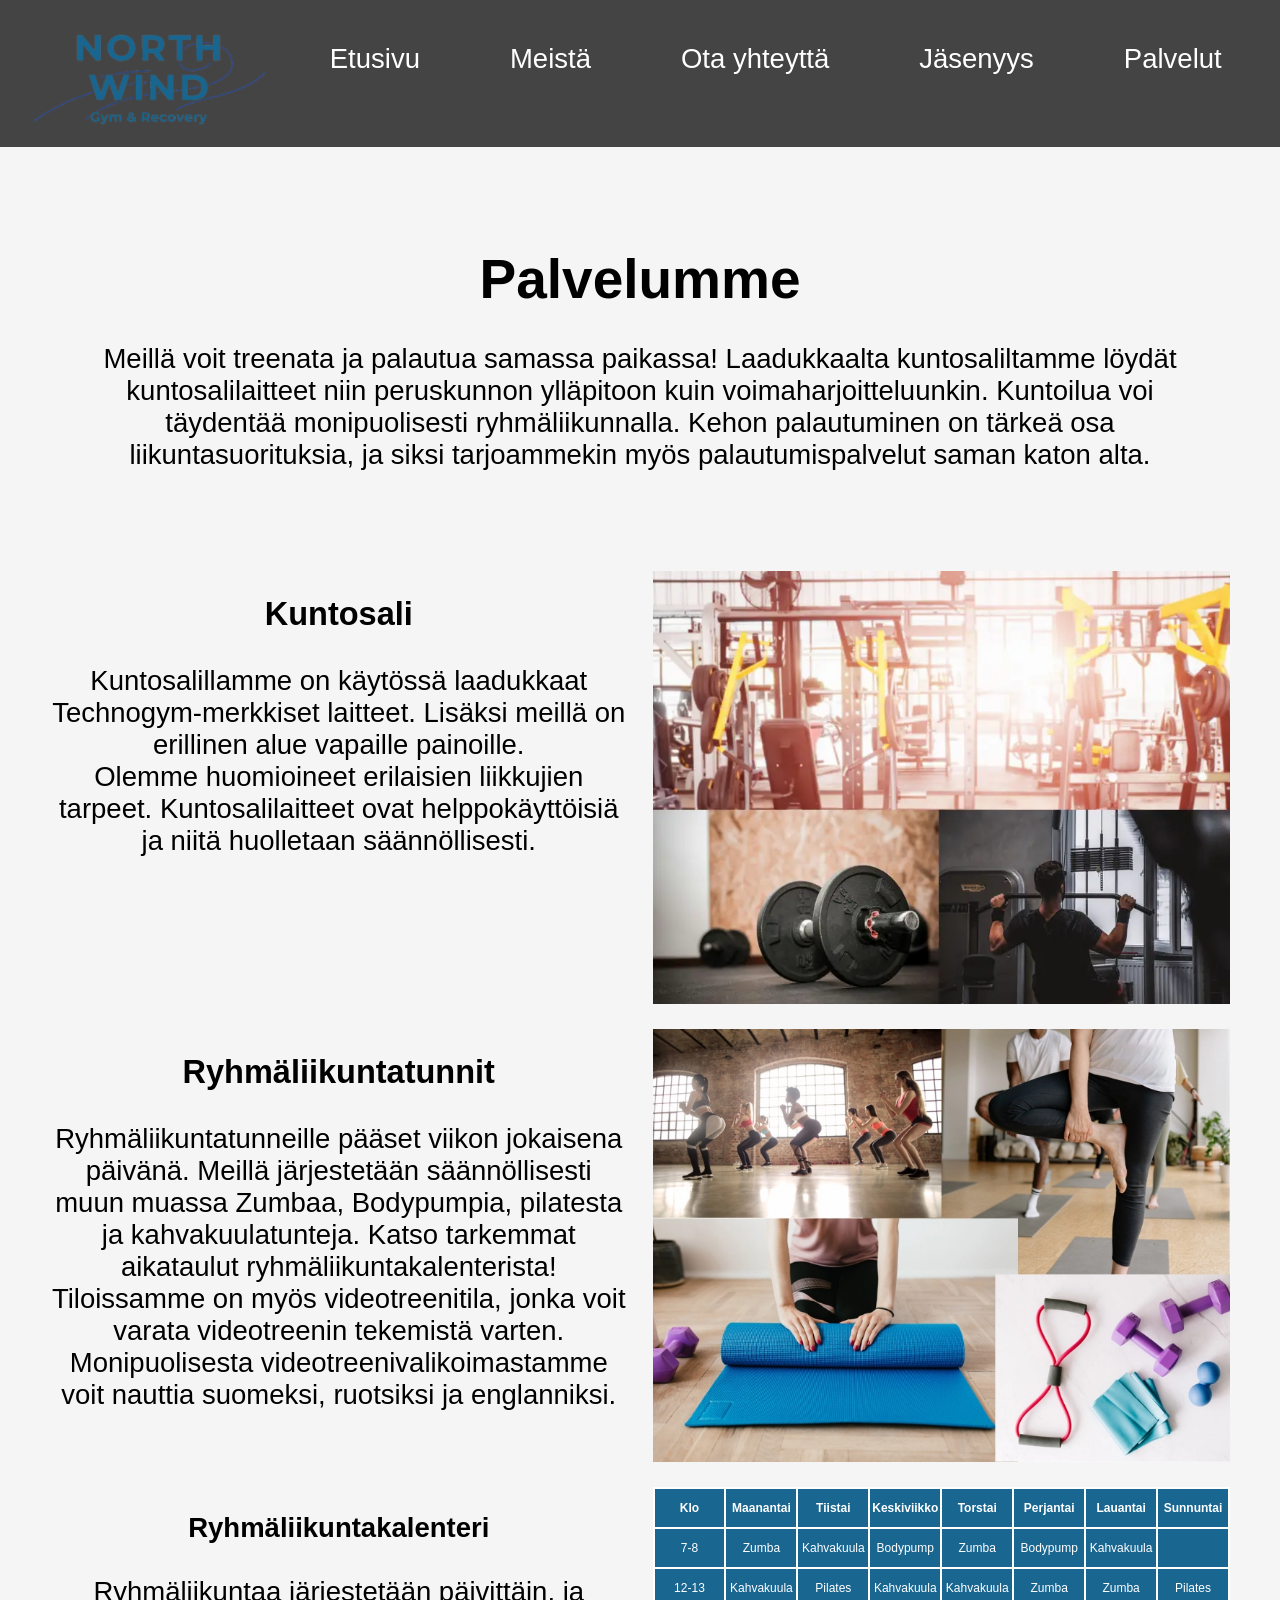
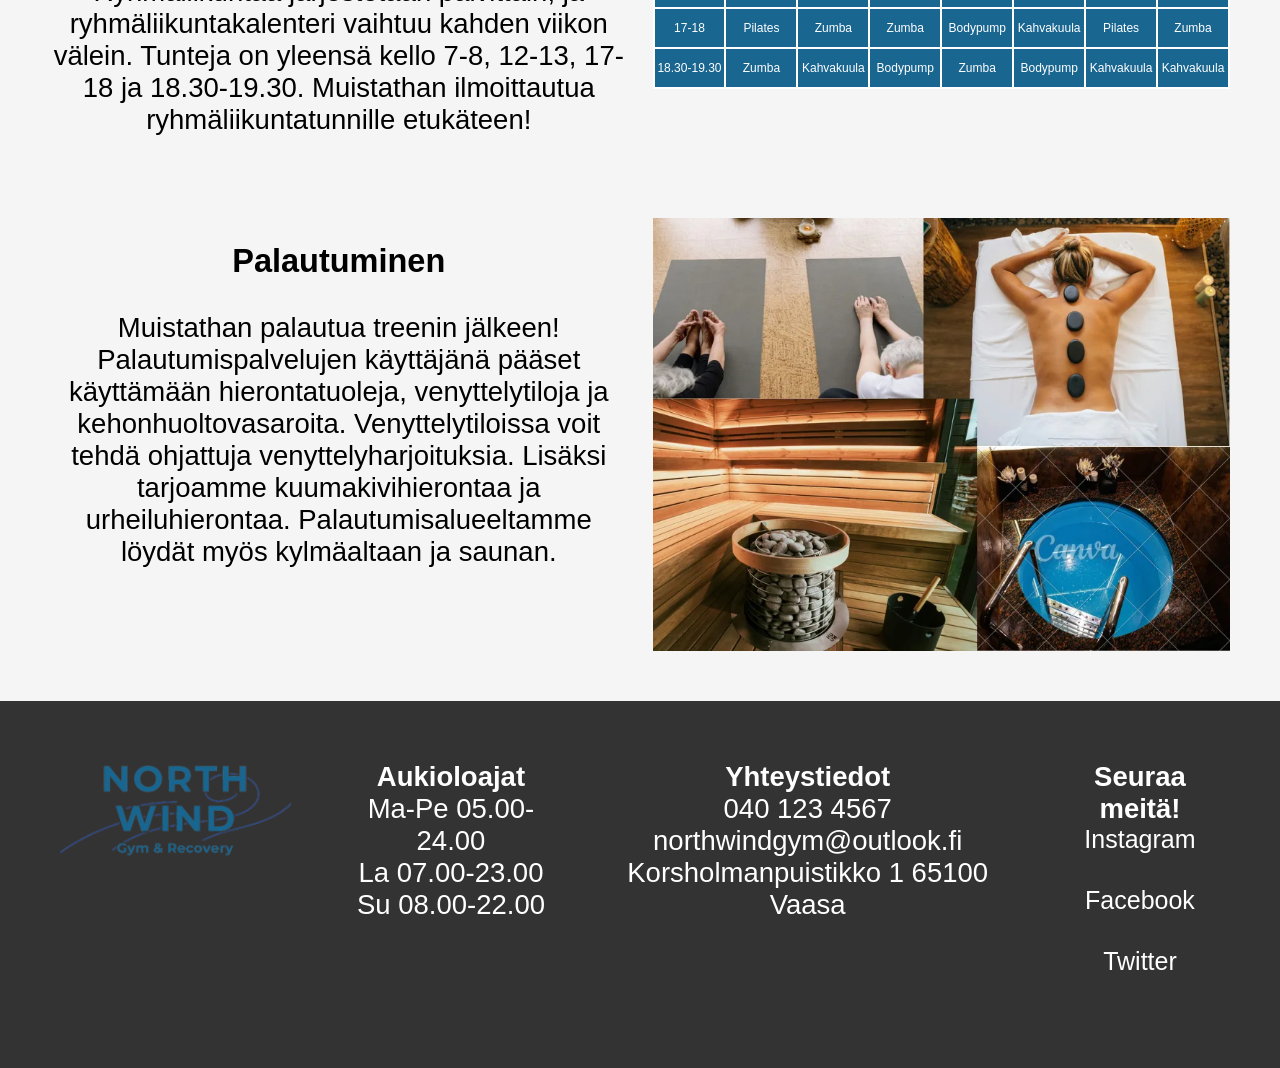
<file: palvelut.html>
<!DOCTYPE html>
<html lang="fi">
    <head>
         <meta charset="UTF-8">
         <title>Palvelut - Northwind Gym & Recovery
         </title>
         <meta name="description" content="Meillä voit treenata ja palautua samassa paikassa!
                Laadukkaalta kuntosaliltamme löydät kuntosalilaitteet niin peruskunnon ylläpitoon kuin voimaharjoitteluunkin. 
                Kuntoilua voi täydentää monipuolisesti ryhmäliikunnalla. Kehon palautuminen on tärkeä osa liikuntasuorituksia, 
                ja siksi tarjoammekin myös palautumispalvelut saman katon alta.">
         <meta name="viewport" content="width=device-width, initial-scale=1.0">
         <link rel="stylesheet" href="CSS/finalstyle.css">
         <link rel="shortcut icon" href="favicon.ico" type="image/x-icon">
        <link rel="icon" href="favicon.ico" type="image/x-icon">
        </head>
    </head>

    <body> 
        <header class="ylapalkki">
            <section class="navigaatiomenu">
                <img src="images/nw-removebg-preview.webp" alt="Logo headerissa" height="100px" class="headerlogo">
                <button class="menu-button"alt="yläpalkin pudotusvalikko">
                    <div class="menu-icon" alt="yläpalkin pudotusvalikko"></div>
                </button>
            </section>


            <nav>
                <ul>
                    <li class="vaindesktop"><img src="images/nw-removebg-preview.webp" alt="Logo headerissa" height="100px"></li>
                    <li><a href="index.html">Etusivu</a></li>
                    <li><a href="Aboutus.html">Meistä</a></li>
                    <li><a href="Contact.html">Ota yhteyttä</a></li>
                    <li><a href="jasenyys.html">Jäsenyys</a></li>
                    <li><a href="palvelut.html">Palvelut</a></li>
                </ul>
            </nav>

        </header>

        <main class="palvelut_main">
            <section class="palvelut_intro">
                <h1> Palvelumme </h1>
                <br>
                <p>Meillä voit treenata ja palautua samassa paikassa!
                Laadukkaalta kuntosaliltamme löydät kuntosalilaitteet niin peruskunnon ylläpitoon kuin voimaharjoitteluunkin. 
                Kuntoilua voi täydentää monipuolisesti ryhmäliikunnalla. Kehon palautuminen on tärkeä osa liikuntasuorituksia, 
                ja siksi tarjoammekin myös palautumispalvelut saman katon alta. </p>
            </section>
            
            <section class="palvelugrid">
                <div class="palveluesittely">
                    <h2>Kuntosali</h2>
                    <br>
                    <p>Kuntosalillamme on käytössä laadukkaat Technogym-merkkiset laitteet. 
                    Lisäksi meillä on erillinen alue vapaille painoille. </p>
                    <p>Olemme huomioineet erilaisien liikkujien tarpeet. 
                    Kuntosalilaitteet ovat helppokäyttöisiä ja niitä huolletaan säännöllisesti.</p>
                </div>
                
                <div class="kuvakollaasi">
                    <img src="images/kuntosalikollaasi.webp" alt="kuvakollaasi kuntosalilaitteista"/>
                </div>

                <div class="palveluesittely">
                    <h2>Ryhmäliikuntatunnit</h2>
                    <br>
                    <p>Ryhmäliikuntatunneille pääset viikon jokaisena päivänä. 
                    Meillä järjestetään säännöllisesti muun muassa Zumbaa, Bodypumpia, pilatesta ja kahvakuulatunteja.
                    Katso tarkemmat aikataulut ryhmäliikuntakalenterista! </p>
                    <p> Tiloissamme on myös videotreenitila, jonka voit varata videotreenin tekemistä varten. 
                    Monipuolisesta videotreenivalikoimastamme voit nauttia suomeksi, ruotsiksi ja englanniksi.</p>
                </div>

                <div class="kuvakollaasi">
                    <img src="images/ryhmaliikuntakollaasi.webp" alt="kuvakollaasi ryhmäliikuntatunneilta ja niissä käytettävistä välineistä."/>
                </div>

                <div class="ryhmaliikuntakalenteri">
                    <h3>Ryhmäliikuntakalenteri</h3>
                    <br>
                    <p>Ryhmäliikuntaa järjestetään päivittäin, ja ryhmäliikuntakalenteri vaihtuu kahden viikon välein.  Tunteja on yleensä kello 7-8, 12-13, 17-18 ja 18.30-19.30. Muistathan ilmoittautua ryhmäliikuntatunnille etukäteen!</p>
                    <br>
                </div>
                <div class="table-wrapper">
                    <table class="liikuntakalenteri">
                        <tr>
                            <th scope="col">Klo</th>
                            <th scope="col">Maanantai</th>
                            <th scope="col">Tiistai</th>
                            <th scope="col">Keskiviikko</th>
                            <th scope="col">Torstai</th>
                            <th scope="col">Perjantai</th>
                            <th scope="col">Lauantai</th>
                            <th scope="col">Sunnuntai</th>
                        </tr>
                        <tr>
                            <td>7-8</td>
                            <td>Zumba</td>
                            <td>Kahvakuula</td>
                            <td>Bodypump</td>
                            <td>Zumba</td>
                            <td>Bodypump</td>
                            <td>Kahvakuula</td>
                            <td></td>
                        </tr>
                        <tr>
                            <td>12-13</td>
                            <td>Kahvakuula</td>
                            <td>Pilates</td>
                            <td>Kahvakuula</td>
                            <td>Kahvakuula</td>
                            <td>Zumba</td>
                            <td>Zumba</td>
                            <td>Pilates</td>
                        </tr>
                        <tr>
                            <td>17-18</td>
                            <td>Pilates</td>
                            <td>Zumba</td>
                            <td>Zumba</td>
                            <td>Bodypump</td>
                            <td>Kahvakuula</td>
                            <td>Pilates</td>
                            <td>Zumba</td>
                        </tr>
                        <tr>
                            <td>18.30-19.30</td>
                            <td>Zumba</td>
                            <td>Kahvakuula</td>
                            <td>Bodypump</td>
                            <td>Zumba</td>
                            <td>Bodypump</td>
                            <td>Kahvakuula</td>
                            <td>Kahvakuula</td>
                        </tr>
                    </table>
                </div>
                <div class="palveluesittely">
                    <h2>Palautuminen</h2>
                    <br>
                    <p>Muistathan palautua treenin jälkeen! Palautumispalvelujen käyttäjänä pääset käyttämään hierontatuoleja, venyttelytiloja ja kehonhuoltovasaroita.
                    Venyttelytiloissa voit tehdä ohjattuja venyttelyharjoituksia. 
                    Lisäksi tarjoamme kuumakivihierontaa ja urheiluhierontaa. Palautumisalueeltamme löydät myös kylmäaltaan ja saunan. </p>
                </div>

                <div class="kuvakollaasi">
                    <img src="images/rentoutumiskollaasi.webp" alt="kuvakollaasi, jossa kuumakivihieronta, sauna ja pyöreä kylmävesiallas"/>
                </div>
            </section>
        </main>

      
            <footer class="footer">
            <nav class="footer_sisalto">
                
                <div class="footerlogo">
                <img src="images/nw-removebg-preview.webp" alt="Logo headerissa" height="100px">
                </div>    

                <div>
                    <p class="footerotsikko">Aukioloajat</p>
                    <p>Ma-Pe 05.00-24.00<br>
                    La 07.00-23.00<br>
                    Su 08.00-22.00</p>
                </div>
                
                <div>
                    <p class="footerotsikko">Yhteystiedot</p>
                    <p> 040 123 4567<br>
                    northwindgym@outlook.fi<br>
                    Korsholmanpuistikko 1 65100 Vaasa
                    </p>
                </div>

                <div class="somet">
                    <p class="footerotsikko"> Seuraa meitä! </p>
                    <p>    
                        <a href="https://www.youtube.com/watch?v=dQw4w9WgXcQ" class="footerlinkki">Instagram</a><br>
                        <a href="https://www.youtube.com/watch?v=dQw4w9WgXcQ" class="footerlinkki">Facebook</a><br>
                        <a href="https://www.youtube.com/watch?v=dQw4w9WgXcQ" class="footerlinkki">Twitter</a><br>
                    </p>    
                </div> 
            </nav>  
        </footer>

    </body>
</file>
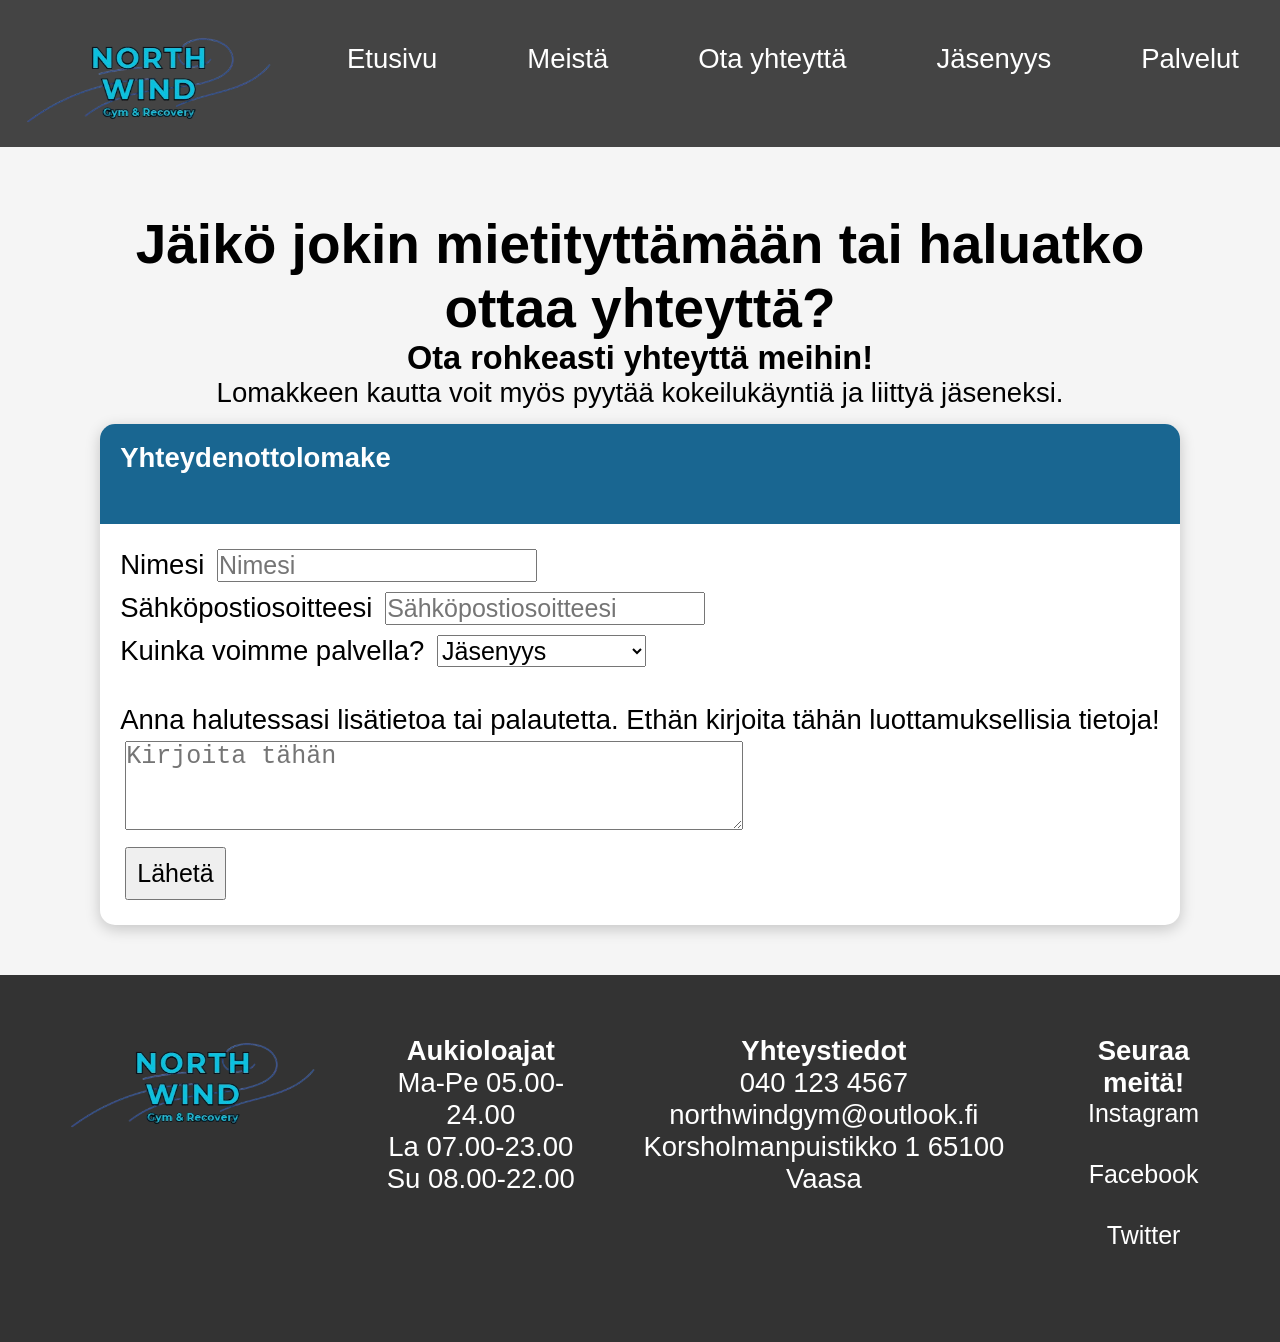
<file: HTML/Contact.html>
<!DOCTYPE html>
 <html lang="fi">
    <head>
         <meta charset="UTF-8">
         <title>Ota yhteyttä - Northwind Gym & Recovery</title>
         <meta name="description" content="äikö jokin mietityttämään tai haluatko ottaa yhteyttä?
                Ota rohkeasti yhteyttä meihin!">
         <meta name="viewport" content="width=device-width, initial-scale=1.0">
         <link rel="stylesheet" href="../CSS/finalstyle.css">
         <link rel="shortcut icon" href="favicon.ico" type="image/x-icon">
        <link rel="icon" href="favicon.ico" type="image/x-icon">
    </head>
    <body>
        <header class="ylapalkki">
            <section class="navigaatiomenu">
                <img src="images/nw-removebg-preview.png" alt="Logo headerissa" height="100px" class="headerlogo">
                <button class="menu-button"alt="yläpalkin pudotusvalikko">
                    <div class="menu-icon"alt="yläpalkin pudotusvalikko"></div>
                </button>
            </section>


            <nav>
                <ul>
                    <li class="vaindesktop"><img src="images/nw-removebg-preview.png" alt="Logo headerissa" height="100px"></li>
                    <li><a href="index.html">Etusivu</a></li>
                    <li><a href="Aboutus.html">Meistä</a></li>
                    <li><a href="Contact.html">Ota yhteyttä</a></li>
                    <li><a href="jasenyys.html">Jäsenyys</a></li>
                    <li><a href="palvelut.html">Palvelut</a></li>
                </ul>
            </nav>

        </header>
        <main class="yhteydenotto_main">
            <div class="tekstiosio">
                <h1>Jäikö jokin mietityttämään tai haluatko ottaa yhteyttä?</h1>
                <h2>Ota rohkeasti yhteyttä meihin!</h2>
                <p>Lomakkeen kautta voit myös pyytää kokeilukäyntiä ja liittyä jäseneksi.</p>
            </div>
            
            <section class="lomakealue">
                <form class="jasenyyssivulomake">
                    <div class="lomakeotsikko">
                    <h3>Yhteydenottolomake</h3>
                    </div>
                    <div class="lomake">
                    <label for="name"> Nimesi </label>
                    <input type="text" id="name" name="name" placeholder="Nimesi"><br>
                    <label for="email">Sähköpostiosoitteesi</label>
                    <input type="email" id="email" placeholder="Sähköpostiosoitteesi">
                    <br>
                    <label for="reason">Kuinka voimme palvella?</label>
                    <select id="reason" name="reason">
                        <option value="jasenyys">Jäsenyys</option>
                        <option value="tutustumiskaynti">Tutustumiskäynti</option>
                        <option value="muu">Muu</option>
                    </select>
                    <br>
                    <br>
                    <label for="text">Anna halutessasi lisätietoa tai palautetta. Ethän kirjoita tähän luottamuksellisia tietoja!</label>
                    <br>
                    <textarea id="text" name="text" rows="3" cols="40" placeholder="Kirjoita tähän"></textarea>
                    <br>
                    <button type="submit">Lähetä</button>
                    <br>
                    </div>
                </form>
            </section>
        </main>
            <footer class="footer">
            <nav class="footer_sisalto">
                
                <div class="footerlogo">
                <img src="images/nw-removebg-preview.png" alt="Logo headerissa" height="100px">
                </div>    

                <div>
                    <p class="footerotsikko">Aukioloajat</p>
                    <p>Ma-Pe 05.00-24.00<br>
                    La 07.00-23.00<br>
                    Su 08.00-22.00</p>
                </div>
                
                <div>
                    <p class="footerotsikko">Yhteystiedot</p>
                    <p> 040 123 4567<br>
                    northwindgym@outlook.fi<br>
                    Korsholmanpuistikko 1 65100 Vaasa
                    </p>
                </div>

                <div class="somet">
                    <p class="footerotsikko"> Seuraa meitä! </p>
                    <p>    
                        <a href="https://www.youtube.com/watch?v=dQw4w9WgXcQ" class="footerlinkki">Instagram</a><br>
                        <a href="https://www.youtube.com/watch?v=dQw4w9WgXcQ" class="footerlinkki">Facebook</a><br>
                        <a href="https://www.youtube.com/watch?v=dQw4w9WgXcQ" class="footerlinkki">Twitter</a><br>
                    </p>    
                </div> 
            </nav>  
        </footer>

    </body>
</file>
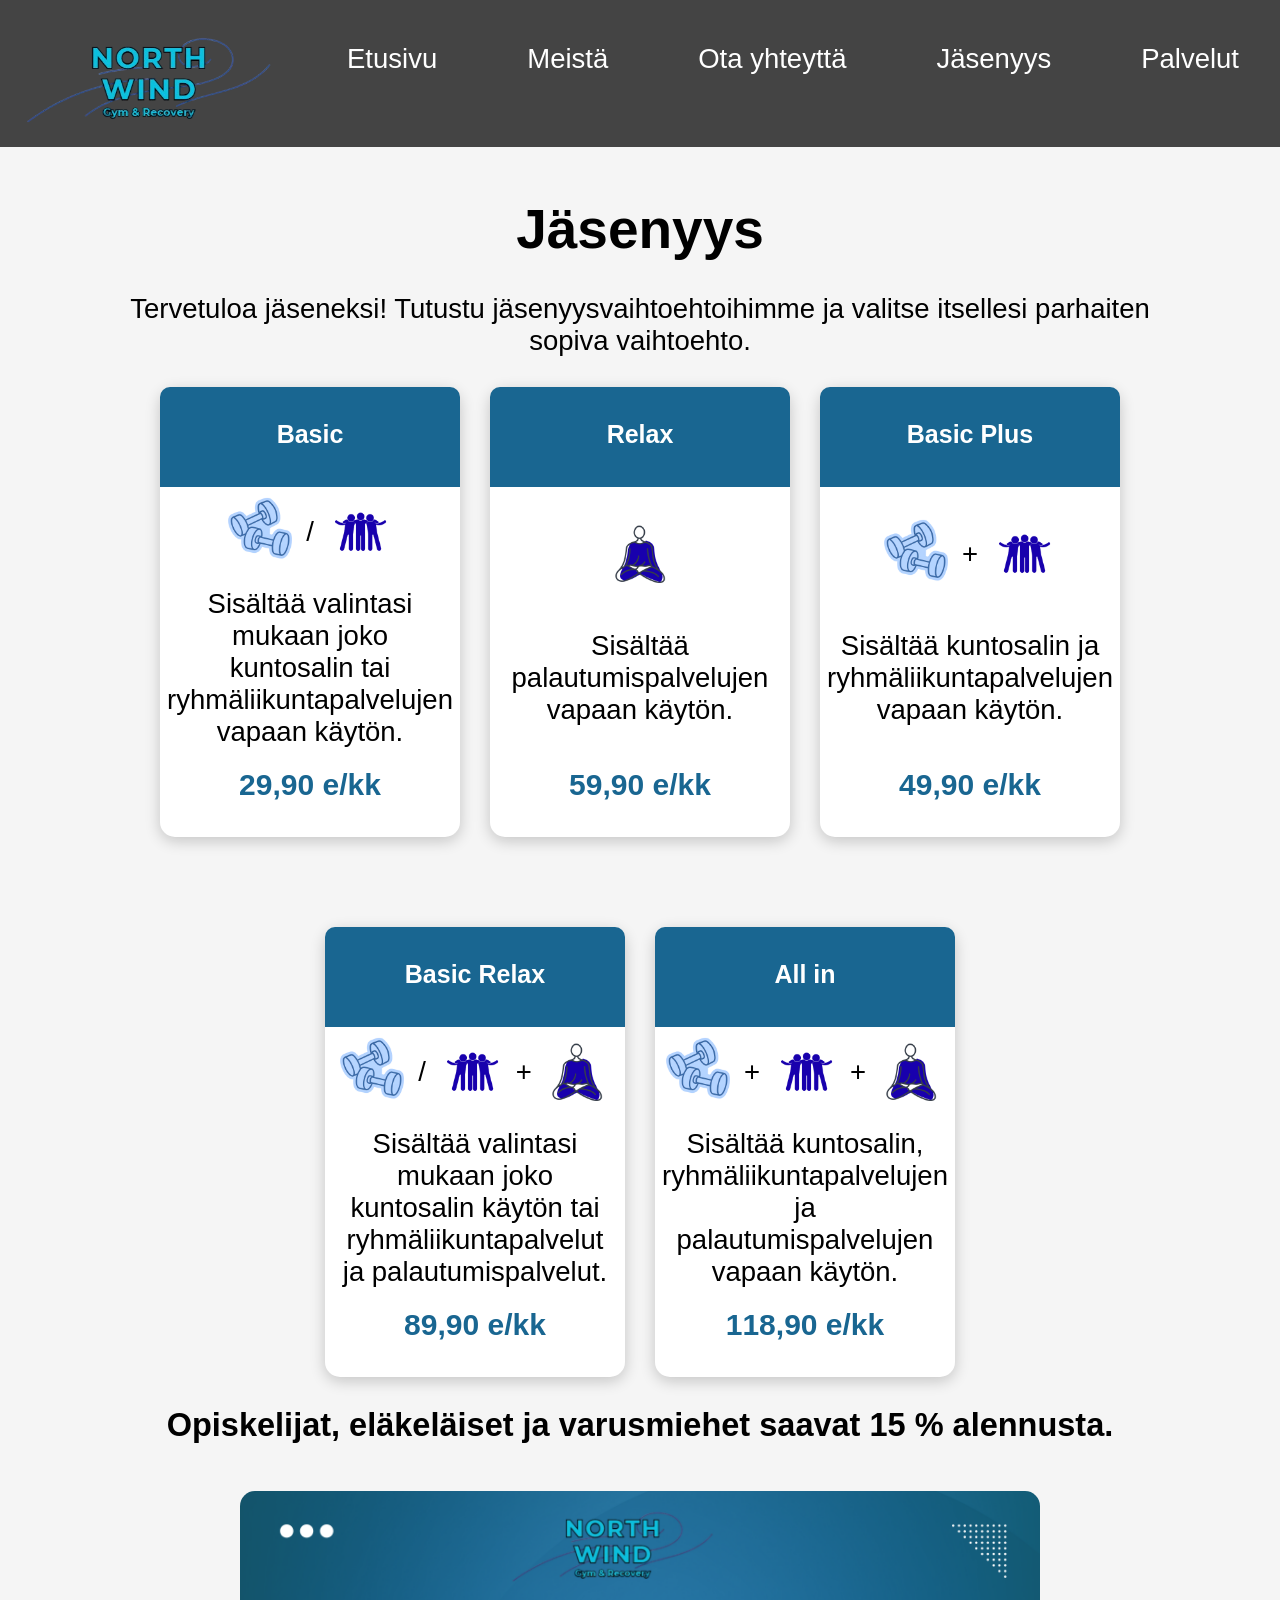
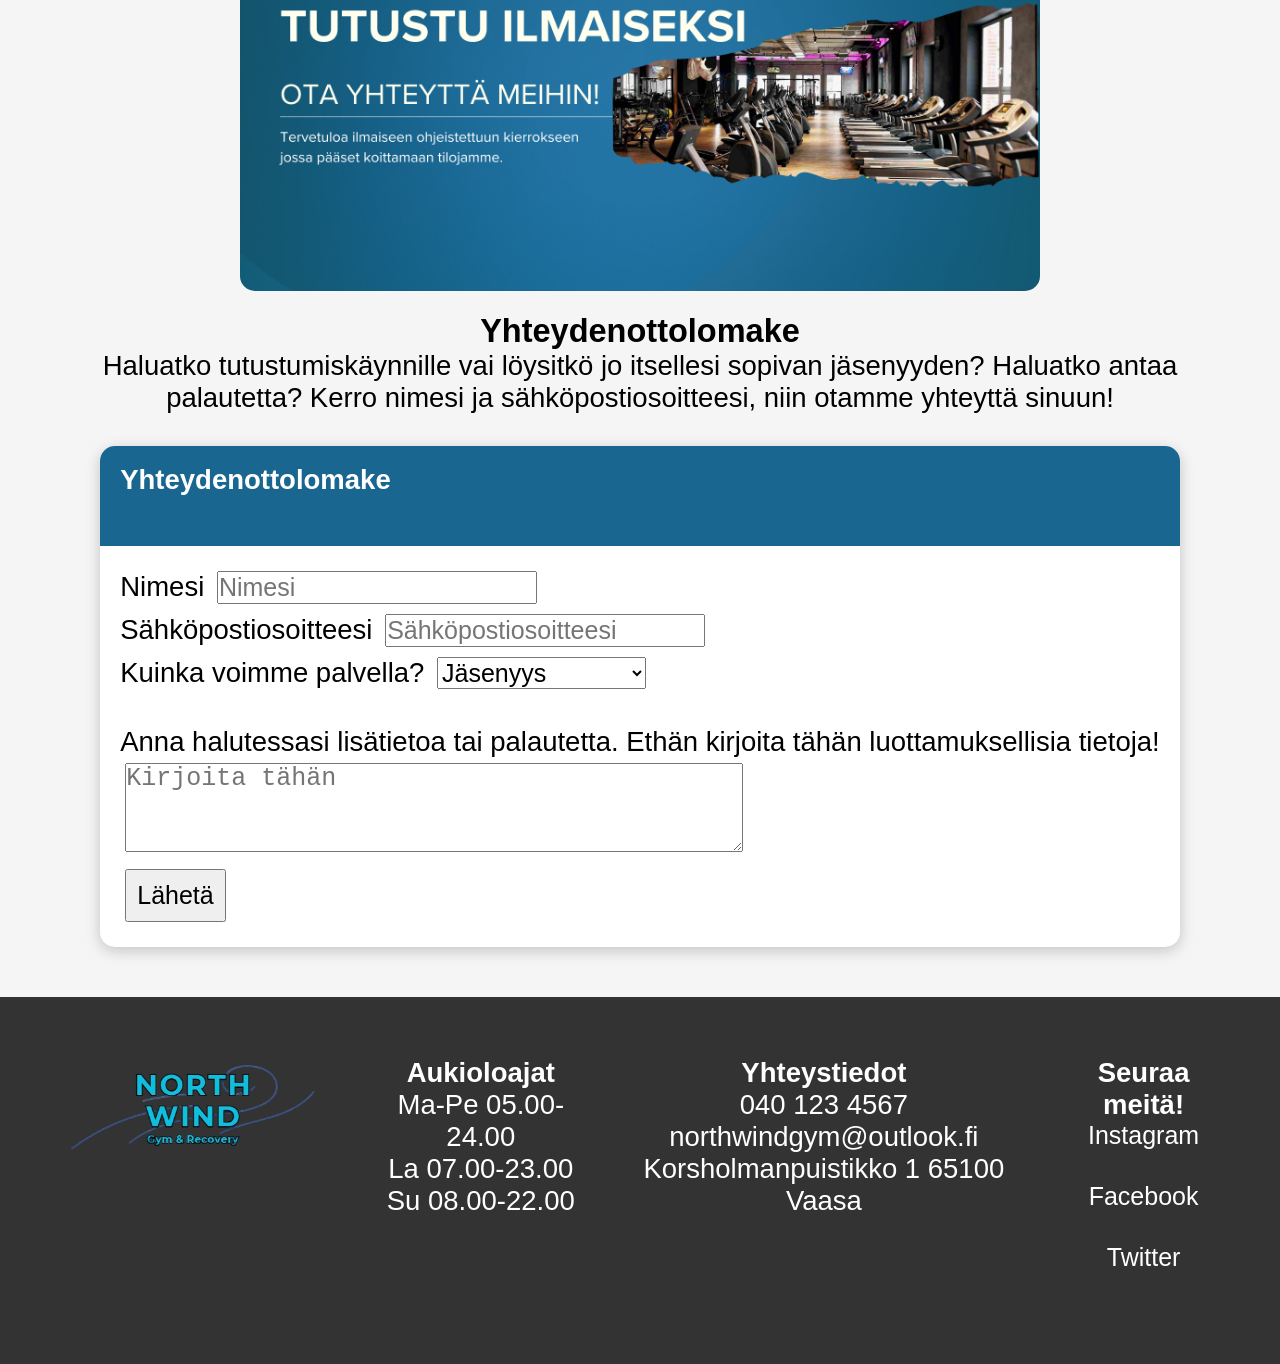
<file: HTML/jasenyys.html>
<!DOCTYPE html>
<html lang="fi">
    <head>
        <meta charset="UTF-8">
         <title>Jäsenyydet - Northwind Gym & Recovery</title>
         <meta name="description" content="Tervetuloa jäseneksi! Tutustu jäsenyysvaihtoehtoihimme ja valitse itsellesi parhaiten sopiva vaihtoehto.">
         <meta name="viewport" content="width=device-width, initial-scale=1.0">
         <link rel="stylesheet" href="../CSS/finalstyle.css">
         <link rel="shortcut icon" href="favicon.ico" type="image/x-icon">
        <link rel="icon" href="favicon.ico" type="image/x-icon">
    </head>

    <body> 
        <header class="ylapalkki">
            <section class="navigaatiomenu">
                <img src="images/nw-removebg-preview.png" alt="Logo headerissa" height="100px" class="headerlogo">
                <button class="menu-button"alt="yläpalkin pudotusvalikko">
                    <div class="menu-icon"alt="yläpalkin pudotusvalikko"></div>
                </button>
            </section>


            <nav>
                <ul>
                    <li class="vaindesktop"><img src="images/nw-removebg-preview.png" alt="Logo headerissa" height="100px"></li>
                    <li><a href="index.html">Etusivu</a></li>
                    <li><a href="Aboutus.html">Meistä</a></li>
                    <li><a href="Contact.html">Ota yhteyttä</a></li>
                    <li><a href="jasenyys.html">Jäsenyys</a></li>
                    <li><a href="palvelut.html">Palvelut</a></li>
                </ul>
            </nav>

        </header>

        <main class="jasenyys_main">
            <section class="intro">
                <h1>Jäsenyys</h1>
                <br>
                <p>Tervetuloa jäseneksi! Tutustu jäsenyysvaihtoehtoihimme ja valitse itsellesi parhaiten sopiva vaihtoehto.</p>
            </section>
            <section class="jasenyydet">

                <div class="jasenyyskortti kuntosali/ryhmaliikunta">
                    
                    <div class="otsikko">
                        <p class="korttiotsikko">Basic</p>
                    </div>

                    <div class="ikonit">
                        <img src="images/kuntosalisymboli.png" width="80" alt=" siniset käsipainot">
                        <p>/</p>
                        <img src="images/ryhmaliikuntasymboli.png" width="80" alt="kolme sinistä henkilöhahmoa vierekkäin">
                    </div>

                    <div class="teksti">
                        <p>Sisältää valintasi mukaan joko kuntosalin tai ryhmäliikuntapalvelujen vapaan käytön.</p>
                    </div>

                    <div class="hinta">
                        <p>29,90 e/kk</p>
                    </div>

                </div>          
                
                <div class="jasenyyskortti palautumispalvelut">
                    <div class="otsikko">
                        <p class="korttiotsikko">Relax</p>
                    </div>

                    <div class="ikonit">
                        <img src="images/rentoutumissymboli.png" width="80" alt="Sininen joogaava hahmo">
                    </div>

                    <div class="teksti">
                        <p>Sisältää palautumispalvelujen vapaan käytön.</p>
                    </div>

                    <div class="hinta">
                        <p>59,90 e/kk</p>
                    </div>
                </div>   

                <div class="jasenyyskortti kaikkiliikunta">
                    
                    <div class="otsikko">
                        <p class="korttiotsikko">Basic Plus</p>
                    </div>

                    <div class="ikonit">
                        <img src="images/kuntosalisymboli.png" width="80" alt="siniset käsipainot"/> 
                        <p>+</p> 
                        <img src="images/ryhmaliikuntasymboli.png"width="80" alt="kolme sinistä henkilöhahmoa vierekkäin"/>
                    </div>

                    <div class="teksti">
                        <p>Sisältää  kuntosalin ja ryhmäliikuntapalvelujen vapaan käytön.</p>
                    </div>

                    <div class="hinta">
                        <p>49,90 e/kk</p>
                    </div>

                </div>    

                <div class="jasenyyskortti liikujapalaudu">
                    
                    <div class="otsikko">
                        <p class="korttiotsikko">Basic Relax</p>
                    </div>

                    <div class="ikonit">
                        <img src="images/kuntosalisymboli.png"width="80" alt="siniset käsipainot"/> 
                        <p>/</p> 
                        <img src="images/ryhmaliikuntasymboli.png"width="80" alt="kolme sinistä henkilöhahmoa vierekkäin"/> 
                        <p>+</p> 
                        <img src="images/rentoutumissymboli.png"width="80" alt="Sininen joogaava hahmo"/>
                    </div>

                    <div class="teksti">
                        <p>Sisältää valintasi mukaan joko kuntosalin käytön tai ryhmäliikuntapalvelut ja palautumispalvelut.</p>
                    </div>

                    <div class="hinta">
                        <p>89,90 e/kk</p>
                    </div>
                </div>  

                <div class="jasenyyskortti Kaikki">
                    
                    <div class="otsikko">
                        <p class="korttiotsikko">All in</p>
                    </div>

                    <div class="ikonit">
                        <img src="images/kuntosalisymboli.png"width="80" alt="siniset käsipainot"/> 
                        <p>+</p> 
                        <img src="images/ryhmaliikuntasymboli.png"width="80" alt="kolme sinistä henkilöhahmoa vierekkäin"/> 
                        <p>+</p> 
                        <img src="images/rentoutumissymboli.png"width="80" alt="Sininen joogaava hahmo"/> 
                    </div>

                    <div class="teksti">
                        <p>Sisältää  kuntosalin, ryhmäliikuntapalvelujen ja palautumispalvelujen vapaan käytön.</p>
                    </div>

                    <div class="hinta">
                        <p>118,90 e/kk</p>
                    </div>
                </div>     
            </section>

            <h2 class="alennusryhmat">Opiskelijat, eläkeläiset ja varusmiehet saavat 15 % alennusta.</h2> <br>
        
            <section class="tutustumismainos_desktop">
                <img class="mainos" src="images/Tutustu ilmaiseksi (1).png" alt="Mainosbanneri ilmaisesta kokeilukäynnistä">  
            </section>

            <section class="tutustumismainos_mobiili">
                <h2>Tutustu ilmaiseksi</h2>
                <p>Tervetuloa ilmaiseen ohjattulle kierrokselle, jossa pääset kokeilemaan palvelujamme. Ota yhteyttä lomakkeen kautta, niin järjestämme sinulle tutustumiskäynnin.</p> <br>
            </section>

            <section class="lomakealue">
                <h2>Yhteydenottolomake</h2>
                <p>Haluatko tutustumiskäynnille vai löysitkö jo itsellesi sopivan jäsenyyden? Haluatko antaa palautetta? Kerro nimesi ja sähköpostiosoitteesi, niin otamme yhteyttä sinuun!</p>
                <br>
                <form class="jasenyyssivulomake">
                    <div class="lomakeotsikko">
                    <h3>Yhteydenottolomake</h3>
                    </div>
                    <div class="lomake">
                    <label for="name"> Nimesi </label>
                    <input type="text" id="name" name="name" placeholder="Nimesi"><br>
                    <label for="email">Sähköpostiosoitteesi</label>
                    <input type="email" id="email" placeholder="Sähköpostiosoitteesi">
                    <br>
                    <label for="reason">Kuinka voimme palvella?</label>
                    <select id="reason" name="reason">
                        <option value="jasenyys">Jäsenyys</option>
                        <option value="tutustumiskaynti">Tutustumiskäynti</option>
                        <option value="muu">Muu</option>
                    </select>
                    <br>
                    <br>
                    <label for="text">Anna halutessasi lisätietoa tai palautetta. Ethän kirjoita tähän luottamuksellisia tietoja!</label>
                    <br>
                    <textarea id="text" name="text" rows="3" cols="40" placeholder="Kirjoita tähän"></textarea>
                    <br>
                    <button type="submit">Lähetä</button>
                    <br>
                    </div>
                </form>
            </section>
        </main>
        

        <footer class="footer">
            <nav class="footer_sisalto">
                
                <div class="footerlogo">
                <img src="images/nw-removebg-preview.png" alt="Logo headerissa" height="100px">
                </div>    

                <div>
                    <p class="footerotsikko">Aukioloajat</p>
                    <p>Ma-Pe 05.00-24.00<br>
                    La 07.00-23.00<br>
                    Su 08.00-22.00</p>
                </div>
                
                <div>
                    <p class="footerotsikko">Yhteystiedot</p>
                    <p> 040 123 4567<br>
                    northwindgym@outlook.fi<br>
                    Korsholmanpuistikko 1 65100 Vaasa
                    </p>
                </div>

                <div class="somet">
                    <p class="footerotsikko"> Seuraa meitä! </p>
                    <p>    
                        <a href="https://www.youtube.com/watch?v=dQw4w9WgXcQ" class="footerlinkki">Instagram</a><br>
                        <a href="https://www.youtube.com/watch?v=dQw4w9WgXcQ" class="footerlinkki">Facebook</a><br>
                        <a href="https://www.youtube.com/watch?v=dQw4w9WgXcQ" class="footerlinkki">Twitter</a><br>
                    </p>    
                </div> 
            </nav>  
        </footer>

    </body>
</file>
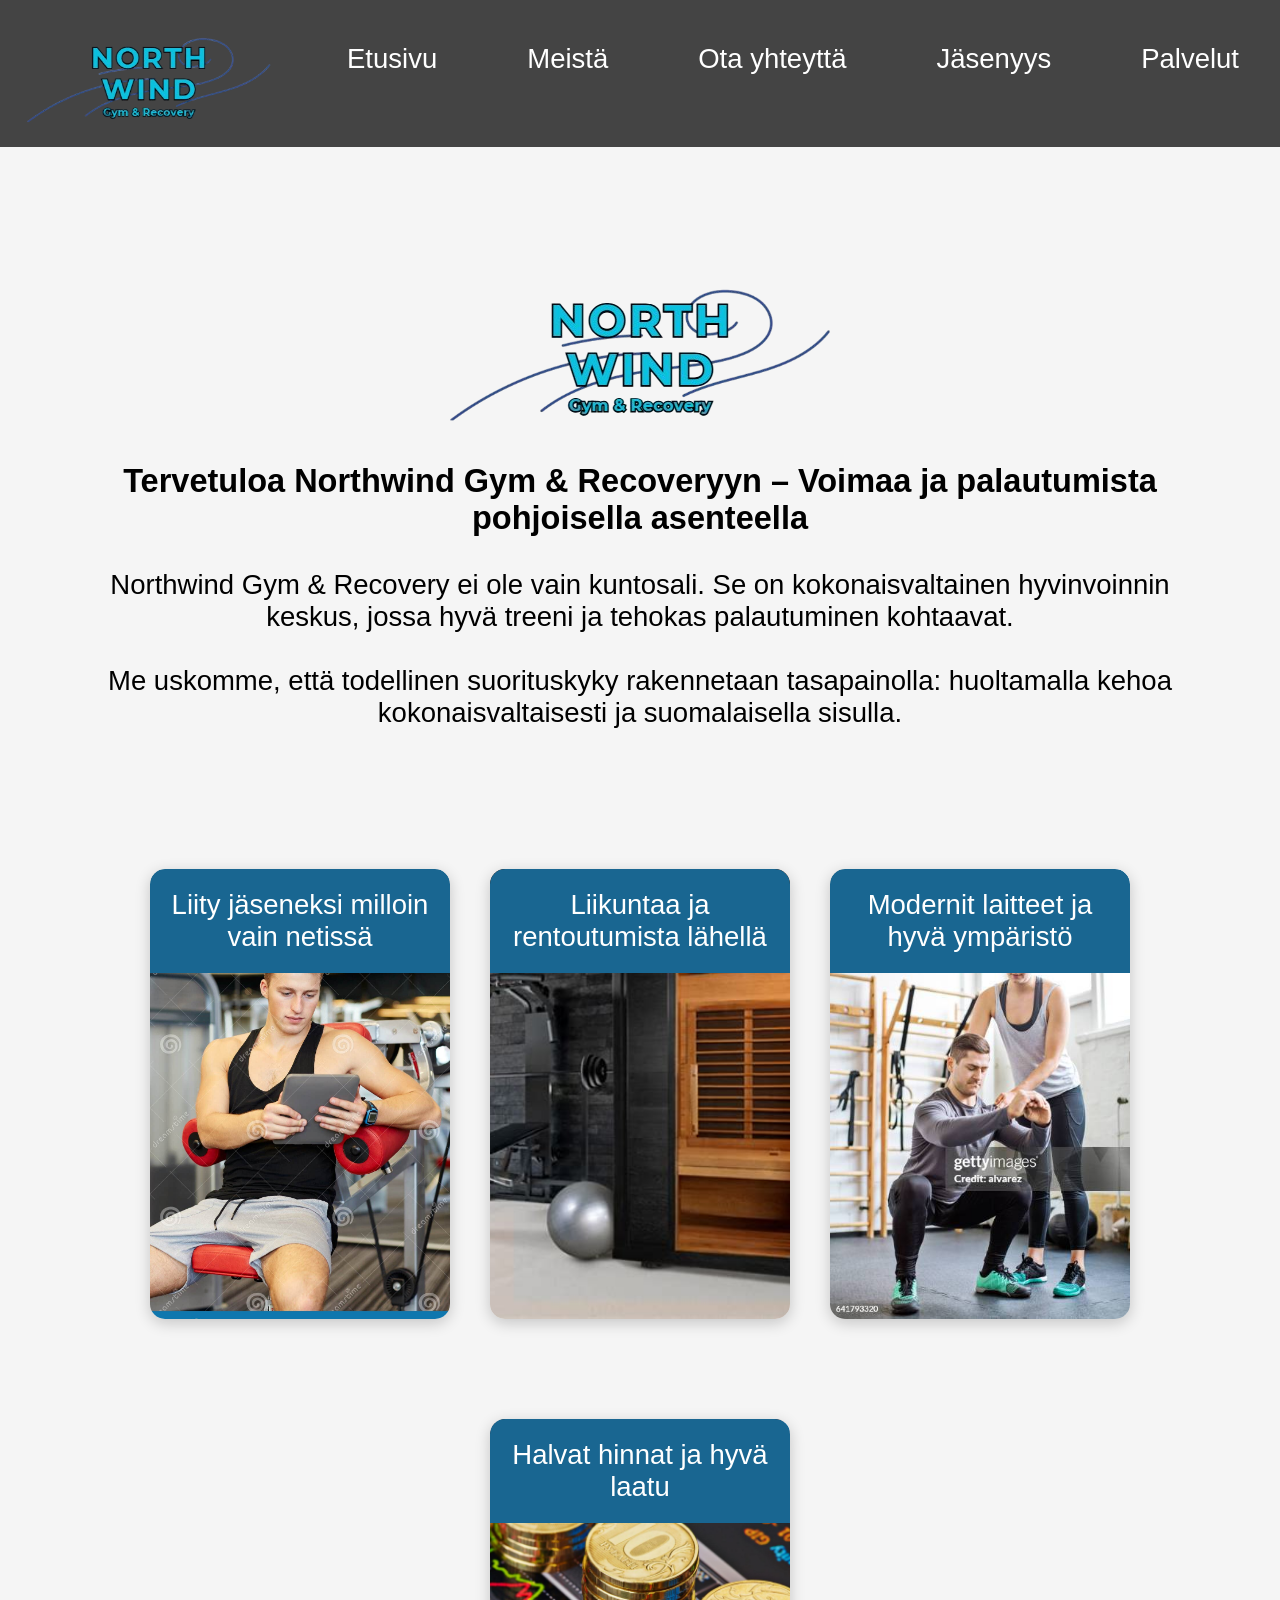
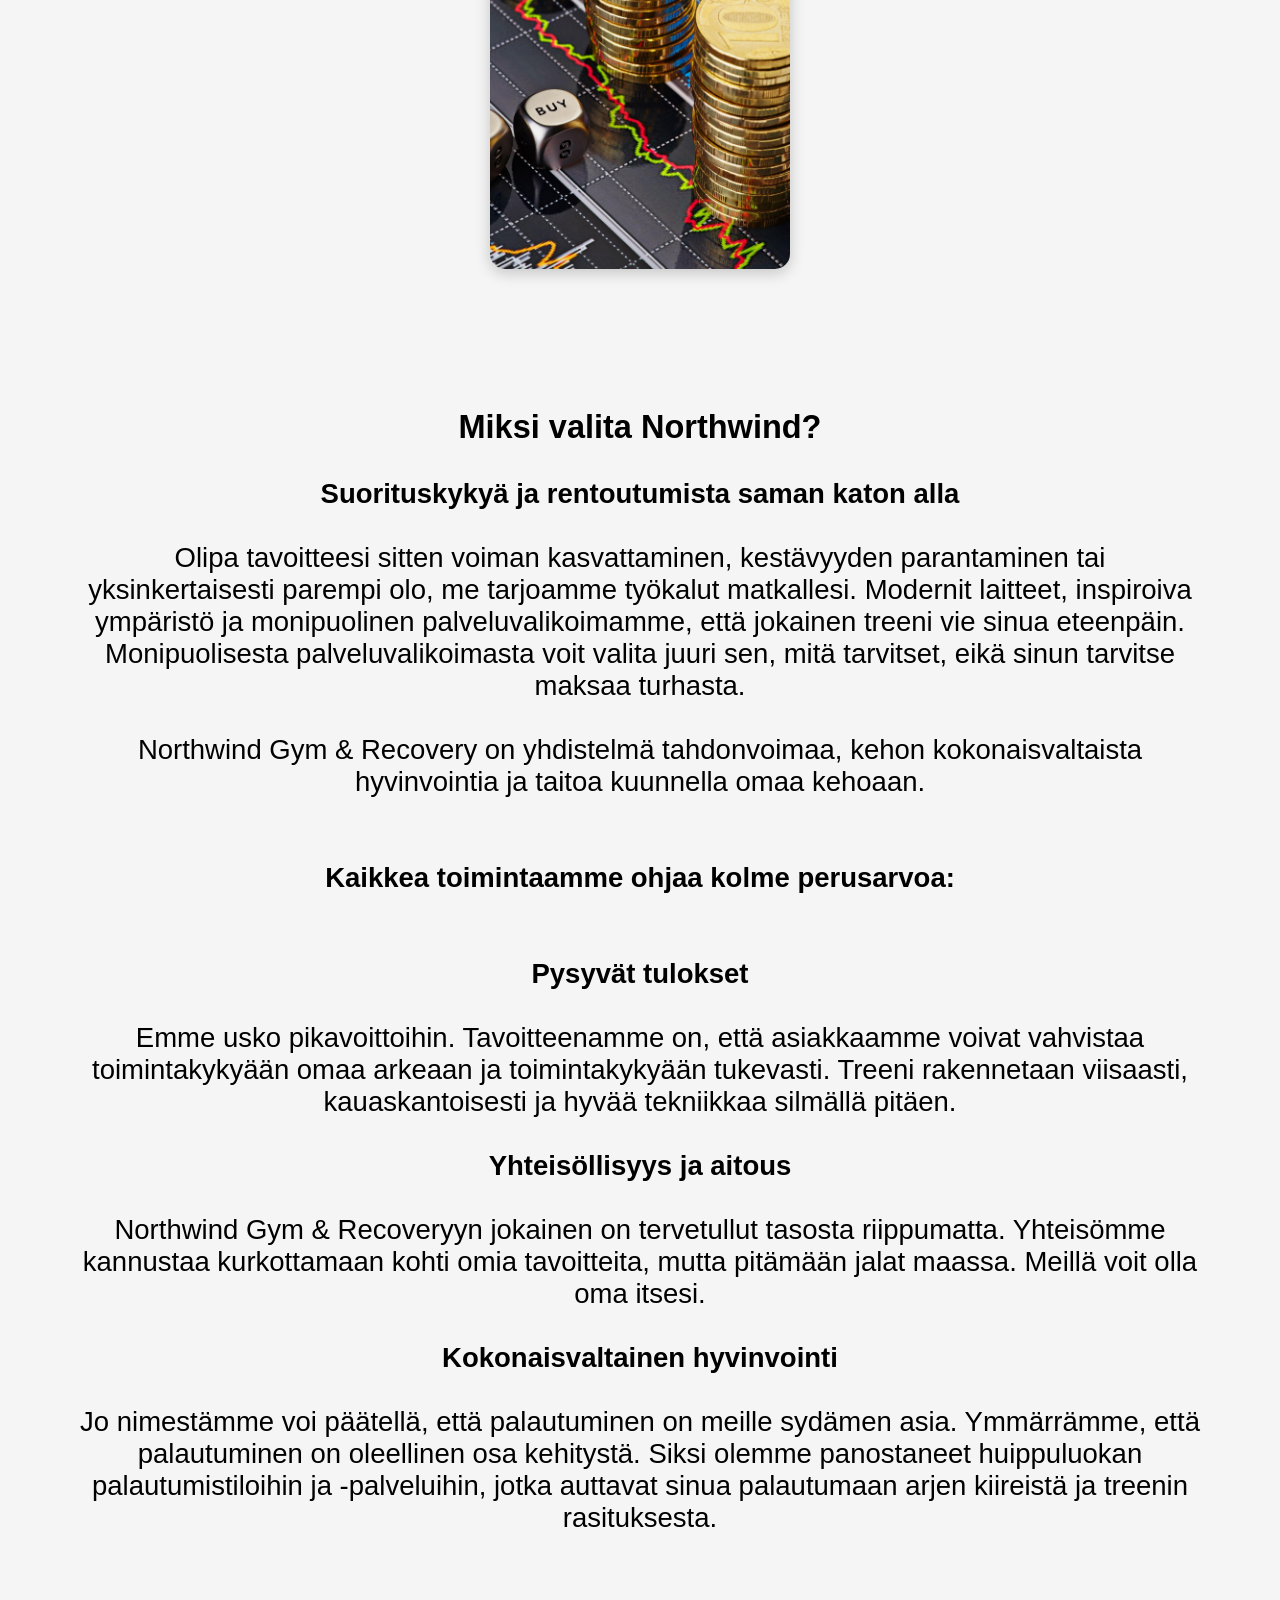
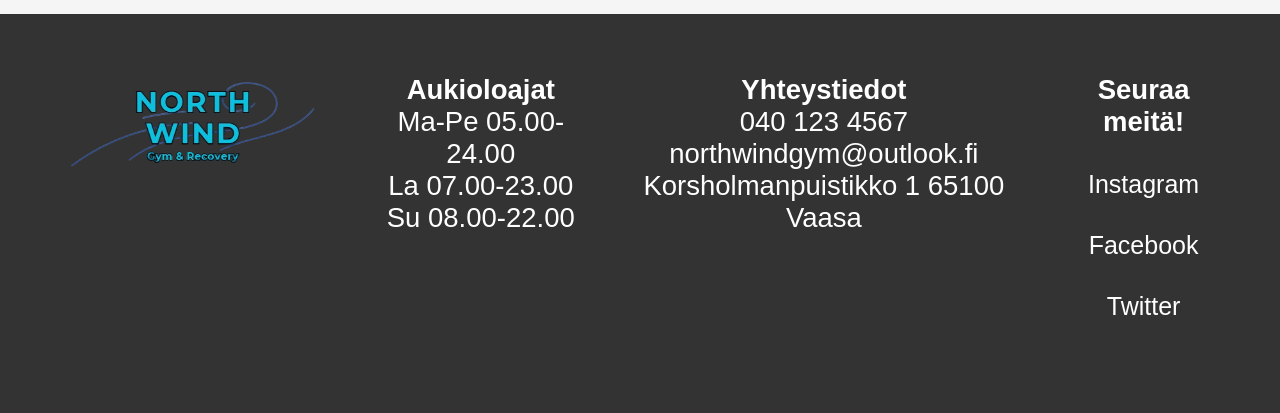
<file: HTML/Landingpage.html>
<!DOCTYPE html>
 <html lang="fi">
    <head>
        <meta charset="UTF-8">
         <title>Etusivu - Northwind Gym & Recovery
         </title>
         <meta name="description" content="Tervetuloa Northwind Gym & Recoveryyn – Voimaa ja palautumista pohjoisella asenteella.  
         Northwind Gym & Recovery ei ole vain kuntosali. Se on kokonaisvaltainen hyvinvoinnin keskus, jossa hyvä treeni ja tehokas palautuminen kohtaavat.">
         <meta name="viewport" content="width=device-width, initial-scale=1.0">
         <link rel="stylesheet" href="../CSS/finalstyle.css">
         <link rel="shortcut icon" href="favicon.ico" type="image/x-icon">
        <link rel="icon" href="favicon.ico" type="image/x-icon">
        </head>
     <body>
<header class="ylapalkki">
            <section class="navigaatiomenu">
                <img src="images/nw-removebg-preview.png" alt="Logo headerissa" height="100px" class="headerlogo">
                <button class="menu-button" id="yläpalkin pudotusvalikko">
                    <div class="menu-icon"></div>
                </button>
            </section>


            <nav>
                <ul>
                    <li class="vaindesktop"><img src="images/nw-removebg-preview.png" alt="Logo headerissa" height="100px"></li>
                    <li><a href="Landingpage.html">Etusivu</a></li>
                    <li><a href="Aboutus.html">Meistä</a></li>
                    <li><a href="Contact.html">Ota yhteyttä</a></li>
                    <li><a href="jasenyys.html">Jäsenyys</a></li>
                    <li><a href="palvelut.html">Palvelut</a></li>
                </ul>
            </nav>

        </header>
  
    <main class="etusivu_main">
        <section class="maincontent">
            <div class="salikuva">
                <img src="../HTML/images/nw-removebg-preview.png" alt="kuva">
            </div>
            <div class="tekstiosio">
                <h2>Tervetuloa Northwind Gym & Recoveryyn – Voimaa ja palautumista pohjoisella asenteella </h2> <br>
                <p> Northwind Gym & Recovery ei ole vain kuntosali. Se on kokonaisvaltainen hyvinvoinnin keskus, jossa hyvä treeni ja tehokas palautuminen kohtaavat.</p> <br> <p> Me uskomme, että todellinen suorituskyky rakennetaan tasapainolla: huoltamalla kehoa kokonaisvaltaisesti ja suomalaisella sisulla.</p>
            </div>
        </section>     
            
            <section class="etusivukortit">
                <div class="card1">
                    <img src="../HTML/images/netissa.jpg" alt="Gym background" class="card-image1">
                        <div class="text-overlay1">
                            <p>Liity jäseneksi milloin vain netissä</p>
                        </div>
                </div>

                <div class="card2">
                    <img src="../HTML/images/sauna.jpg" alt="Gym background" class="card-image2">
                        <div class="text-overlay2">
                            <p>Liikuntaa ja rentoutumista lähellä</p>
                        </div>
                </div>

                <div class="card3">
                    <img src="../HTML/images/pt.jpg" alt="Gym background" class="card-image3">
                        <div class="text-overlay3">
                            <p>Modernit laitteet ja hyvä ympäristö</p>
                        </div>
                </div>

                <div class="card4">
                    <img src="../HTML/images/hinnat.jpg" alt="Gym background" class="card-image4">
                        <div class="text-overlay4">
                            <p>Halvat hinnat ja hyvä laatu</p>
                        </div>    
                </div> 
            </section>

            <section class="arvolupaus">
                <div class="tekstiosio">
                    <h2>Miksi valita Northwind?</h2> <br>

                    <h3>Suorituskykyä ja rentoutumista saman katon alla</h3> <br>
                    <p>Olipa tavoitteesi sitten voiman kasvattaminen, kestävyyden parantaminen tai yksinkertaisesti parempi olo, me tarjoamme työkalut matkallesi. 
                        Modernit laitteet, inspiroiva ympäristö ja monipuolinen palveluvalikoimamme, että jokainen treeni vie sinua eteenpäin. 
                        Monipuolisesta palveluvalikoimasta voit valita juuri sen, mitä tarvitset, eikä sinun tarvitse maksaa turhasta.</p>
                    <br> <p>Northwind Gym & Recovery on yhdistelmä tahdonvoimaa, kehon kokonaisvaltaista hyvinvointia ja taitoa kuunnella omaa kehoaan.
                    </p> <br> <br>

                    <h3>Kaikkea toimintaamme ohjaa kolme perusarvoa:</h3> <br>
                    <br>
                    <h4>Pysyvät tulokset</h4> <br> <p> Emme usko pikavoittoihin. Tavoitteenamme on, että asiakkaamme voivat vahvistaa toimintakykyään omaa arkeaan ja toimintakykyään tukevasti. Treeni rakennetaan viisaasti, kauaskantoisesti ja hyvää tekniikkaa silmällä pitäen.</p> <br>
                    <h4>Yhteisöllisyys ja aitous</h4> <br> <p> Northwind Gym & Recoveryyn jokainen on tervetullut tasosta riippumatta. Yhteisömme kannustaa kurkottamaan kohti omia tavoitteita, mutta pitämään jalat maassa. Meillä voit olla oma itsesi.</p> <br>
                    <h4>Kokonaisvaltainen hyvinvointi</h4> <br> <p> Jo nimestämme voi päätellä, että palautuminen on meille sydämen asia. Ymmärrämme, että palautuminen on oleellinen osa kehitystä. Siksi olemme panostaneet huippuluokan palautumistiloihin ja -palveluihin, jotka auttavat sinua palautumaan arjen kiireistä ja treenin rasituksesta.</p>
                   
                </div>
            </section>

        </main>
    </body>
        <footer class="footer">
            <nav class="footer_sisalto">
                
                <div class="footerlogo">
                <img src="images/nw-removebg-preview.png" alt="Logo headerissa" height="100px">
                </div>    

                <div>
                    <p class="footerotsikko">Aukioloajat</p>
                    <p>Ma-Pe 05.00-24.00<br>
                    La 07.00-23.00<br>
                    Su 08.00-22.00</p>
                </div>
                
                <div>
                    <p class="footerotsikko">Yhteystiedot</p>
                    <p> 040 123 4567<br>
                    northwindgym@outlook.fi<br>
                    Korsholmanpuistikko 1 65100 Vaasa
                    </p>
                </div>

                <div class="somet">
                    <p class="footerotsikko"> Seuraa meitä! </p> <br>
                        <a href="https://www.youtube.com/watch?v=dQw4w9WgXcQ" class="footerlinkki">Instagram</a><br>
                        <a href="https://www.youtube.com/watch?v=dQw4w9WgXcQ" class="footerlinkki">Facebook</a><br>
                        <a href="https://www.youtube.com/watch?v=dQw4w9WgXcQ" class="footerlinkki">Twitter</a><br>
                </div> 
            </nav>  
        </footer>
</html>
</file>
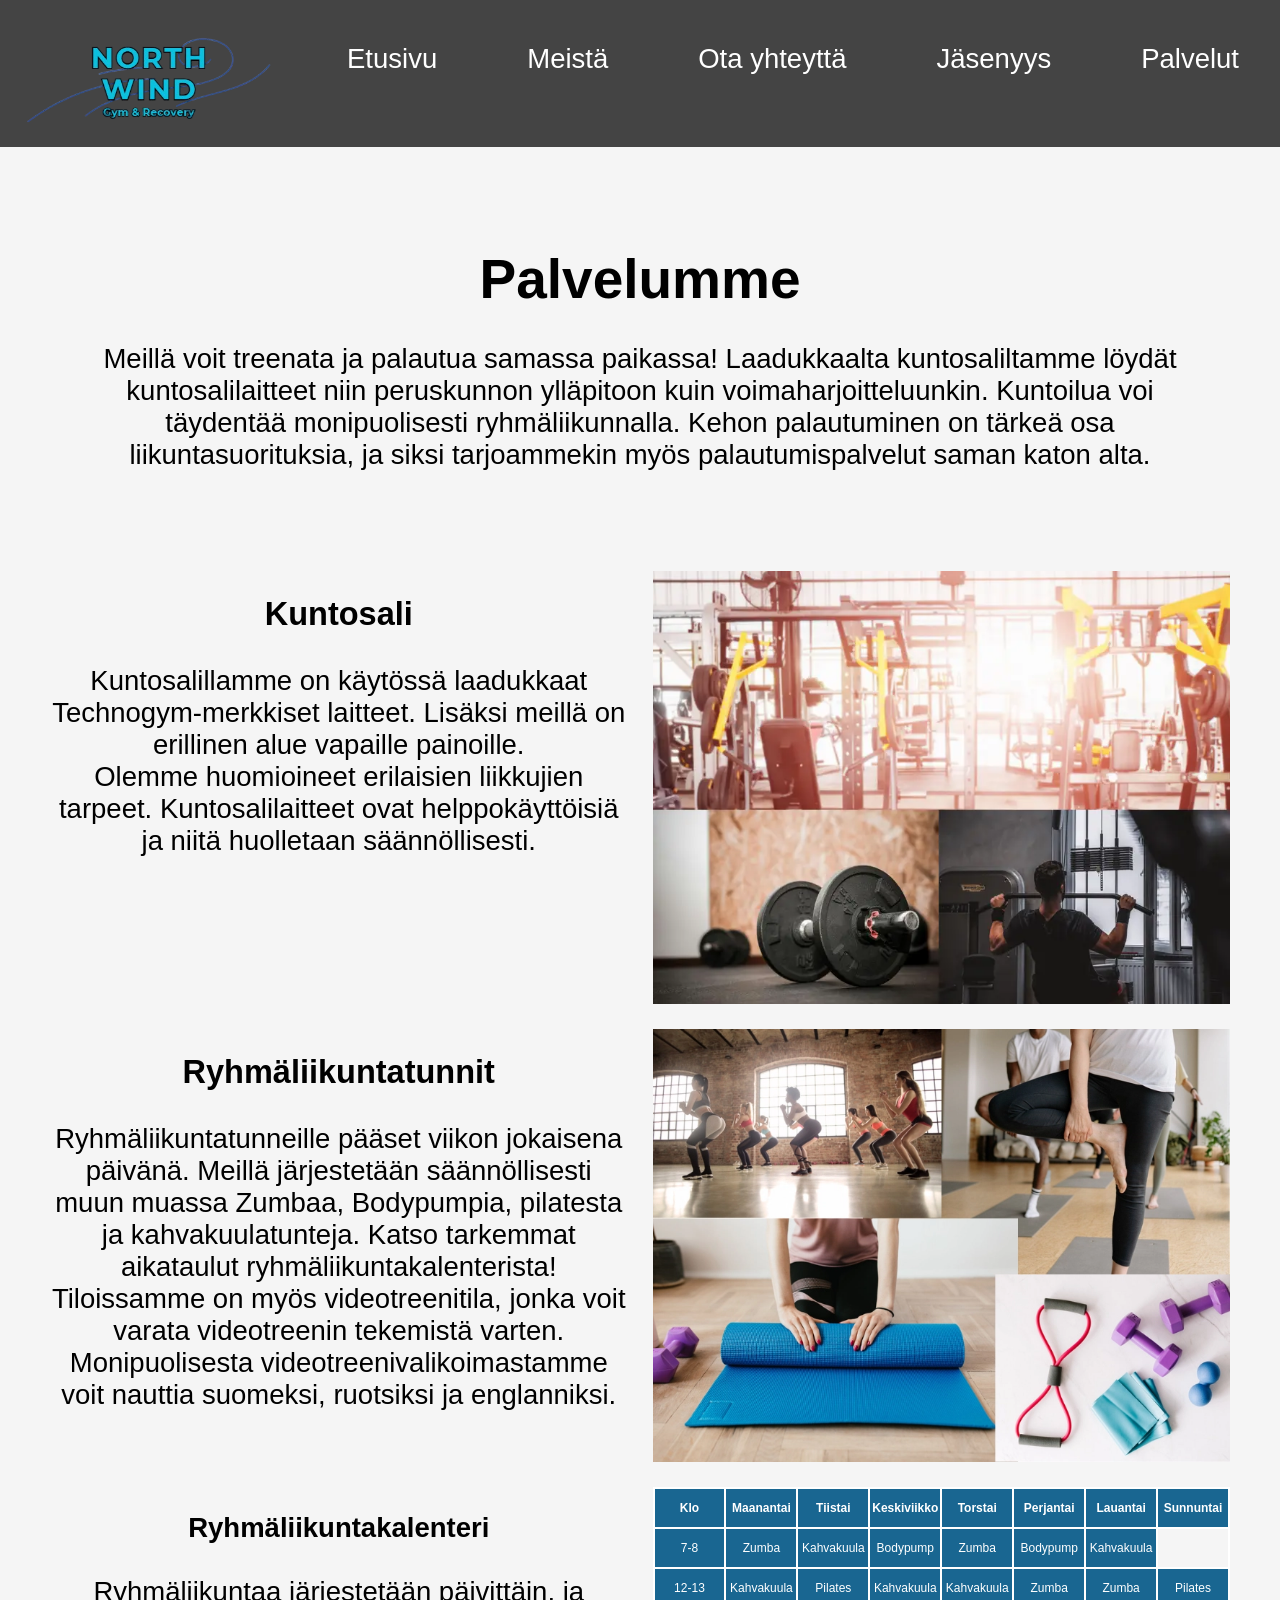
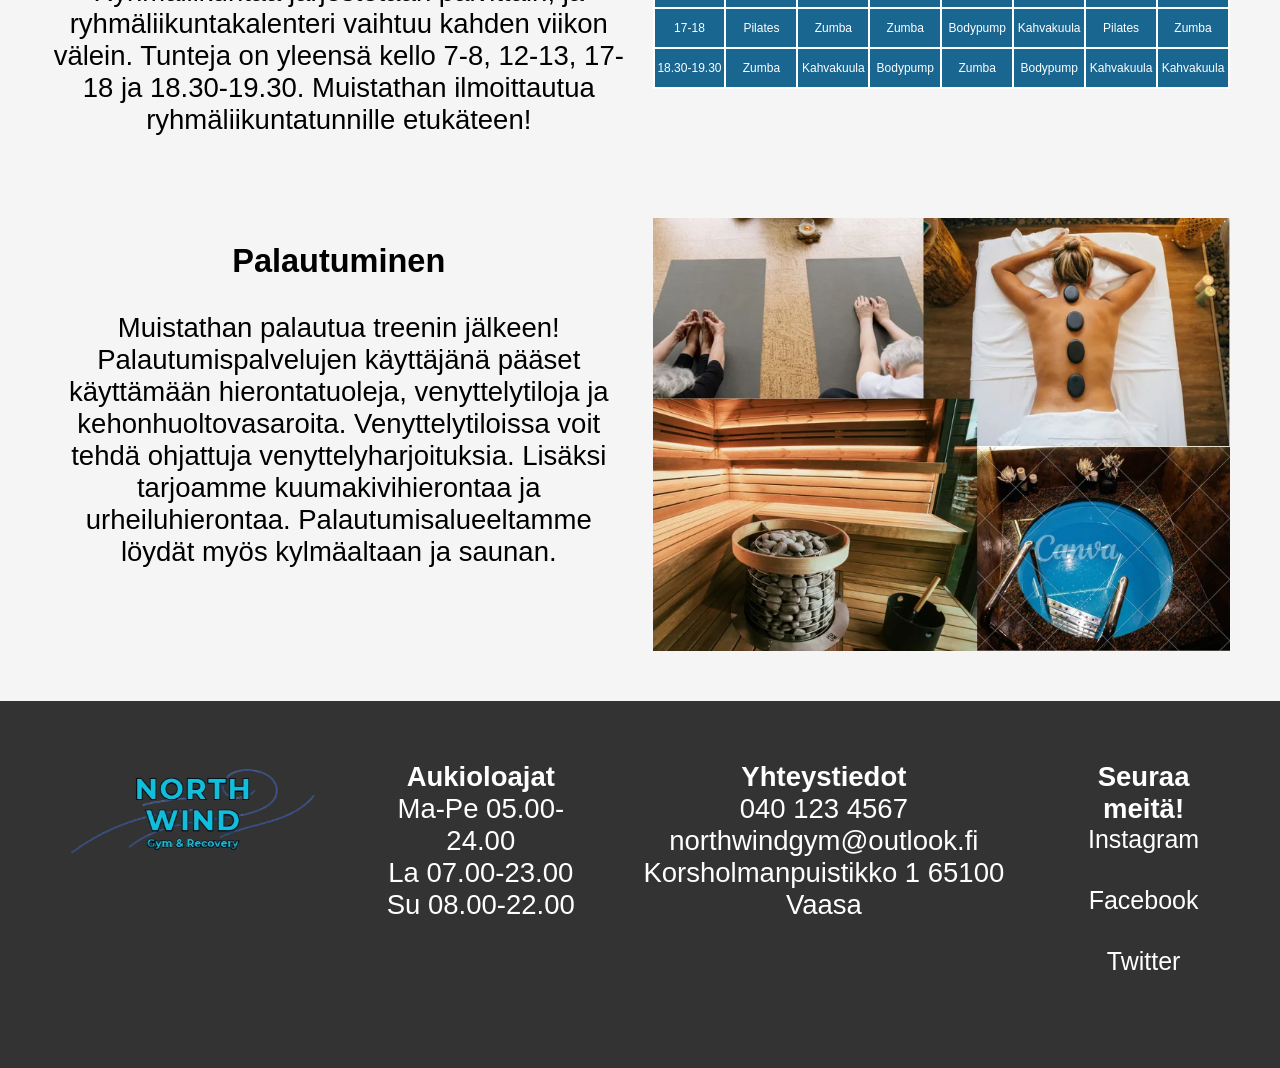
<file: HTML/palvelut.html>
<!DOCTYPE html>
<html lang="fi">
    <head>
         <meta charset="UTF-8">
         <title>Palvelut - Northwind Gym & Recovery
         </title>
         <meta name="description" content="Meillä voit treenata ja palautua samassa paikassa!
                Laadukkaalta kuntosaliltamme löydät kuntosalilaitteet niin peruskunnon ylläpitoon kuin voimaharjoitteluunkin. 
                Kuntoilua voi täydentää monipuolisesti ryhmäliikunnalla. Kehon palautuminen on tärkeä osa liikuntasuorituksia, 
                ja siksi tarjoammekin myös palautumispalvelut saman katon alta.">
         <meta name="viewport" content="width=device-width, initial-scale=1.0">
         <link rel="stylesheet" href="../CSS/finalstyle.css">
         <link rel="shortcut icon" href="favicon.ico" type="image/x-icon">
        <link rel="icon" href="favicon.ico" type="image/x-icon">
        </head>
    </head>

    <body> 
        <header class="ylapalkki">
            <section class="navigaatiomenu">
                <img src="images/nw-removebg-preview.png" alt="Logo headerissa" height="100px" class="headerlogo">
                <button class="menu-button"alt="yläpalkin pudotusvalikko">
                    <div class="menu-icon" alt="yläpalkin pudotusvalikko"></div>
                </button>
            </section>


            <nav>
                <ul>
                    <li class="vaindesktop"><img src="images/nw-removebg-preview.png" alt="Logo headerissa" height="100px"></li>
                    <li><a href="index.html">Etusivu</a></li>
                    <li><a href="Aboutus.html">Meistä</a></li>
                    <li><a href="Contact.html">Ota yhteyttä</a></li>
                    <li><a href="jasenyys.html">Jäsenyys</a></li>
                    <li><a href="palvelut.html">Palvelut</a></li>
                </ul>
            </nav>

        </header>

        <main class="palvelut_main">
            <section class="palvelut_intro">
                <h1> Palvelumme </h1>
                <br>
                <p>Meillä voit treenata ja palautua samassa paikassa!
                Laadukkaalta kuntosaliltamme löydät kuntosalilaitteet niin peruskunnon ylläpitoon kuin voimaharjoitteluunkin. 
                Kuntoilua voi täydentää monipuolisesti ryhmäliikunnalla. Kehon palautuminen on tärkeä osa liikuntasuorituksia, 
                ja siksi tarjoammekin myös palautumispalvelut saman katon alta. </p>
            </section>
            
            <section class="palvelugrid">
                <div class="palveluesittely">
                    <h2>Kuntosali</h2>
                    <br>
                    <p>Kuntosalillamme on käytössä laadukkaat Technogym-merkkiset laitteet. 
                    Lisäksi meillä on erillinen alue vapaille painoille. </p>
                    <p>Olemme huomioineet erilaisien liikkujien tarpeet. 
                    Kuntosalilaitteet ovat helppokäyttöisiä ja niitä huolletaan säännöllisesti.</p>
                </div>
                
                <div class="kuvakollaasi">
                    <img src="images/kuntosalikollaasi.webp" alt="kuvakollaasi kuntosalilaitteista"/>
                </div>

                <div class="palveluesittely">
                    <h2>Ryhmäliikuntatunnit</h2>
                    <br>
                    <p>Ryhmäliikuntatunneille pääset viikon jokaisena päivänä. 
                    Meillä järjestetään säännöllisesti muun muassa Zumbaa, Bodypumpia, pilatesta ja kahvakuulatunteja.
                    Katso tarkemmat aikataulut ryhmäliikuntakalenterista! </p>
                    <p> Tiloissamme on myös videotreenitila, jonka voit varata videotreenin tekemistä varten. 
                    Monipuolisesta videotreenivalikoimastamme voit nauttia suomeksi, ruotsiksi ja englanniksi.</p>
                </div>

                <div class="kuvakollaasi">
                    <img src="images/ryhmaliikuntakollaasi.webp" alt="kuvakollaasi ryhmäliikuntatunneilta ja niissä käytettävistä välineistä."/>
                </div>

                <div class="ryhmaliikuntakalenteri">
                    <h3>Ryhmäliikuntakalenteri</h3>
                    <br>
                    <p>Ryhmäliikuntaa järjestetään päivittäin, ja ryhmäliikuntakalenteri vaihtuu kahden viikon välein.  Tunteja on yleensä kello 7-8, 12-13, 17-18 ja 18.30-19.30. Muistathan ilmoittautua ryhmäliikuntatunnille etukäteen!</p>
                    <br>
                </div>
                <div class="table.wrapper">
                <table class="liikuntakalenteri">
                    <tr>
                        <th scope="col">Klo</th>
                        <th scope="col">Maanantai</th>
                        <th scope="col">Tiistai</th>
                        <th scope="col">Keskiviikko</th>
                        <th scope="col">Torstai</th>
                        <th scope="col">Perjantai</th>
                        <th scope="col">Lauantai</th>
                        <th scope="col">Sunnuntai</th>
                    </tr>
                    <tr>
                        <td>7-8</td>
                        <td>Zumba</td>
                        <td>Kahvakuula</td>
                        <td>Bodypump</td>
                        <td>Zumba</td>
                        <td>Bodypump</td>
                        <td>Kahvakuula</td>
                    </tr>
                    <tr>
                        <td>12-13</td>
                        <td>Kahvakuula</td>
                        <td>Pilates</td>
                        <td>Kahvakuula</td>
                        <td>Kahvakuula</td>
                        <td>Zumba</td>
                        <td>Zumba</td>
                        <td>Pilates</td>
                    </tr>
                    <tr>
                        <td>17-18</td>
                        <td>Pilates</td>
                        <td>Zumba</td>
                        <td>Zumba</td>
                        <td>Bodypump</td>
                        <td>Kahvakuula</td>
                        <td>Pilates</td>
                        <td>Zumba</td>
                    </tr>
                    <tr>
                        <td>18.30-19.30</td>
                        <td>Zumba</td>
                        <td>Kahvakuula</td>
                        <td>Bodypump</td>
                        <td>Zumba</td>
                        <td>Bodypump</td>
                        <td>Kahvakuula</td>
                        <td>Kahvakuula</td>
                    </tr>
                </table>
                </div>
                <div class="palveluesittely">
                    <h2>Palautuminen</h2>
                    <br>
                    <p>Muistathan palautua treenin jälkeen! Palautumispalvelujen käyttäjänä pääset käyttämään hierontatuoleja, venyttelytiloja ja kehonhuoltovasaroita.
                    Venyttelytiloissa voit tehdä ohjattuja venyttelyharjoituksia. 
                    Lisäksi tarjoamme kuumakivihierontaa ja urheiluhierontaa. Palautumisalueeltamme löydät myös kylmäaltaan ja saunan. </p>
                </div>

                <div class="kuvakollaasi">
                    <img src="images/rentoutumiskollaasi.webp" alt="kuvakollaasi, jossa kuumakivihieronta, sauna ja pyöreä kylmävesiallas"/>
                </div>
            </section>
        </main>

      
            <footer class="footer">
            <nav class="footer_sisalto">
                
                <div class="footerlogo">
                <img src="images/nw-removebg-preview.png" alt="Logo headerissa" height="100px">
                </div>    

                <div>
                    <p class="footerotsikko">Aukioloajat</p>
                    <p>Ma-Pe 05.00-24.00<br>
                    La 07.00-23.00<br>
                    Su 08.00-22.00</p>
                </div>
                
                <div>
                    <p class="footerotsikko">Yhteystiedot</p>
                    <p> 040 123 4567<br>
                    northwindgym@outlook.fi<br>
                    Korsholmanpuistikko 1 65100 Vaasa
                    </p>
                </div>

                <div class="somet">
                    <p class="footerotsikko"> Seuraa meitä! </p>
                    <p>    
                        <a href="https://www.youtube.com/watch?v=dQw4w9WgXcQ" class="footerlinkki">Instagram</a><br>
                        <a href="https://www.youtube.com/watch?v=dQw4w9WgXcQ" class="footerlinkki">Facebook</a><br>
                        <a href="https://www.youtube.com/watch?v=dQw4w9WgXcQ" class="footerlinkki">Twitter</a><br>
                    </p>    
                </div> 
            </nav>  
        </footer>

    </body>
</file>
<file: CSS/finalstyle.css>
/* KOKO SIVU */

* {
    margin: 0;
    padding: 0;
    box-sizing: border-box;
    font-size: clamp(1.1rem, 2.5vw, 25px);
}
h1 {
  font-size: clamp(1.5rem, 2em, 3rem);
}
h2 {
  font-size: clamp(1.3rem, 3.5vw, 25px);
}
h3 {
  font-size: clamp(1.1rem, 2.5vw, 25px);
}

html, body { 
    height: 100%;
    /*margin: 0;*/
    background-color: whitesmoke;
    font-family: sans-serif; 
    min-height: 100vh;
    display: grid;
    grid-template-areas: 
    "header"
    "main"
    "footer";
    grid-template-rows: auto 1fr auto;
       /* Tänne voisi merkata fontit. Varmaan käytetään kaikkialla samaa fonttia? */ /* Vältetään globaalia fonttikokoa, mielummin määritellään case to case pohjalla*/
}


main {
    row-gap: 2rem; 
    column-gap: 1rem;
    padding: 2rem;
    max-width: 100vw;
}



/* HEADER */

 
@media (max-width: 999px) {
    .ylapalkki {
        margin: 0;
        padding: 0;
        box-sizing: border-box;
        text-decoration: none;
        width: 100%;
        max-width: 100%;
    }

    .headerlogo {
        width: 100%;
        height: auto;
        max-width: 400px;
    }

    .navigaatiomenu {
        padding: 1rem 5rem;
        display: flex;
        flex-flow: row nowrap;
        align-items: center;
        justify-content: space-between;
        background-color: #333;

    }

    @media (max-width:700px) {
        .navigaatiomenu {
            flex-flow: row wrap;
            justify-content: center;

        }
    }

    .menu-button {
        background-color: transparent;
        border: none;
        width: 50px;
        height: 50px;
        display: flex;
        justify-content: center;
        align-items: center;
        position: relative;
        flex-shrink: 0;
        text-align: center;
    }

    .menu-icon,
    .menu-icon::before,
    .menu-icon::after {
        background-color: white;
        width: 100%;
        height: 5px;
        border-radius: 5px;
        position: absolute;
        transition: all 0.5s;
    }

    .menu-icon::before {
        content: "";
        transform: translate(-25px, -13px);
    }

    .menu-icon::after {
        content: "";
        transform: translate(-25px, 13px);
    }

    nav ul {
        list-style-type: none;
        display: flex;
        flex-flow: column nowrap;
    }

    nav li {
        padding: 0.5rem;
        border-top: 1px solid #444;
        background-color: #333;
    }

    nav a {
        display: block;
        text-align: center;
        width: 80%;
        margin: auto;
    }

    .ylapalkki nav a:any-link {
        color: white;
        text-decoration: none;
    }

    nav li.vaindesktop {
        display: none;
    }

    /* menunapille animaatio */
    :is(header:hover, header:focus-within) nav {
        display: block;
    }
    nav {
        background-color: #333;
        display: none;
        transform-origin: top center;
        animation: showMenu 0.5s ease-in-out forwards;
    }

    @keyframes showMenu {
        0% {
            transform: scaleY(0);
        }

        80% {
            transform: scaleY(1.2);
        }

        100% {
            transform: scaleY(1);
        }
    }

    nav a:hover,
    nav a:focus {
        transform: scale(1.2);
        transform: all 0.3s;
        background-color: #444;
    }
}

@media (min-width:1000px) {
    .menu-button, 
    .headerlogo {
        display: none;
    }
    
    nav ul {
        display: flex;
        justify-content: center;
        gap: 40px;
        margin: 0;
        padding: 10px;
        background-color: #444;
    }

    nav li {
        list-style: none;
    }

    nav li.vaindesktop {
        display: block;
    }

    nav a,
    nav a:visited {
        text-decoration: none;
        color: white;
        display: block;
        padding: 0.5rem 1rem;
    }

    nav a:hover,
    nav a:focus {
        background: #333;
        cursor: pointer;
        letter-spacing: 2px;
    }

    .navigaatiomenu {
    display: flex;
    justify-content: center;
    gap: 10px;
    margin-top: auto;
    background-color: #444;
    padding: 10px;
    }

    .navigaatiomenu li {
        list-style: none;
        margin: 0;
        padding: 0;
    }

    .navigaatiomenu a,
    .navigaatiomenu a:visited {
        text-decoration: none;
        color: white;
        display: block;
        padding: 0.5rem 1rem;
    }

    .navigaatiomenu a:hover,
    .navigaatiomenu a:focus {
        background: #333;
        color: white;
        cursor: pointer;
        letter-spacing: 2px;
    }

    .navigaatiomenu a {
        transition: all 0.3s cubic-bezier(0.4, 0, 0.2, 1);
    }
}


/* LANDING PAGE*/

.etusivumain {
    min-width: 0;
}

.arvolupaus {
    grid-area: arvolupaus;
    display: flex;
    justify-content: center; 
    flex-direction: row;
    margin-top: 0px;
    padding: 15px;
    gap: 100px  ;
}

.maincontent {
    margin-bottom: 30px;
}

.tekstiosio {
    justify-content: left; 
    margin-top: 20px;
    padding: 15px;
    gap: 10px;
    text-align: center;
   
}

.salikuva {
    display: none;
}

.salikuva img {
    display: none;
}

/*kortit alkaa */ 

.etusivukortit {
    grid-area: etusivukortit;
    display: flex;
    gap: 3rem 3rem;
}

.etusivukortit {
    display: flex;
    justify-content: center;
    gap: 40px;
    margin-bottom: 30px;
    flex-wrap: wrap;
    margin-left: 0 auto;

}

.card1, .card2, .card3, .card4 {
  display: flex;
  flex-direction: column;
  width: 300px; 
  height: 450px; 
  border-radius: 15px;
  overflow: hidden; 
  box-shadow: 0 4px 15px rgba(0, 0, 0, 0.2);
  margin-bottom: 30px;
  margin-top: 30px;
  position: relative;
}

.text-overlay1 {
  position: absolute;
  top: 0;
  left: 0%;
  width: 300px;
  padding: 20px;
  background: #196691; 
  color: white;
  text-align: center;
  font-size: 18px;
  border-radius: 15px 15px 0px 0px;
}

.text-overlay2 {
  position : absolute;
  top: 0;
  left: 0%;
  width: 300px;
  padding: 20px;
  background: #196691; 
  color: white;
  text-align: center;
  font-size: 18px;
  border-radius: 15px 15px 0px 0px;
}


.text-overlay3 {
  position: absolute;
  top: 0;
  left: 0%;
  width: 300px;
  padding: 20px;
  background: #196691; 
  color: white;
  text-align: center;
  font-size: 18px;
  border-radius: 15px 15px 0px 0px;
}

.text-overlay4 {
  position: absolute;
  top: 0;
  left: 0px;
  width: 300px;
  padding: 20px;
  background: #196691; 
  color: white;
  text-align: center;
  font-size: 18px;
  border-radius: 15px 15px 0px 0px;
}

.card-image1, .card-image2, .card-image3, .card-image4 {
  width: 100%;
  height: 100%;
  object-fit: cover; 
  display: block;
}

/*kortit loppuu */

@media (min-width: 999px) {
    .etusivu_main {
        text-align: center;
        display: grid;
        grid-template-areas:
            "banner"
            "maincontent" 
            "etusivukortit"
            "arvolupaus";
        margin: 0rem 2rem;
        row-gap: 2rem; 
        column-gap: 1rem;
        padding: 2rem; 
        max-width: 100%;
        margin: auto;
        background-color: whitesmoke;
    }

    .maincontent {
        grid-area: maincontent;
        margin-top: 0px;
        padding: 15px;
        gap: 100px;
        justify-content: center;
    }

    .salikuva {
        display: flex;
        flex-direction: column;
        justify-content: center;
    }

    .salikuva img {
        display: block;
        max-width: 50%;
        object-fit: contain;
        align-self: center;
        justify-content: center;
    }

}

/* ABOUTUS */

.Aboutus_main {
    text-align: center;
    width: 100%;
    max-width: 100%;
    
}

.Aboutus {
    width: 100%;
    max-width: 100%;
    
}

.Aboutus,
.location,
.historia {
    padding-top: 25px;
    padding-bottom: 25px;
}

.aboutus_img,
.maps, 
.historiakuva {
    align-items: center;
    display: block;
    width: 100%;
    max-width: 100%;
    padding-top: 25px;
}

@media (max-width: 550px) {
    .aboutus_img img,
    .historiakuva img, 
    .maps iframe {
        height: auto;
        display: block;
        align-items: center;
        max-width: 100%;
    }
}

@media (min-width: 550px) {
    .Aboutus_main {
        display: grid;
        grid-template-areas:
            "Aboutus"
            "salikuva"
            "location"
            "historia"
            ;
        grid-template-rows: row;
        margin: 0rem 2rem;
        row-gap: 5rem;
        column-gap: 5rem;
        padding: 5rem;
    }

    .Aboutus {
        grid-area: Aboutus;
        display: grid;
        grid-template-columns: 1fr 1fr;
        margin-top: 0px;
        padding: 15px;
        gap: 10px;
        padding-left: 5%;
        padding-right: 0%;
        text-align: center;
    }
    

    .salikuva {
        grid-area: salikuva;
        display: flex;
        justify-content: right; 
        padding: 15px;
        gap: 60px  ;
        position: relative;
        top: 0px;
        
    }

    .tekstiosio, .tekstiosio2, .tekstiosio3 {
        justify-content: left; 
        margin-top: 0px;
        padding: 15px;
        gap: 10px;
    
        text-align: center;
        background-color: #44444400;
    }

    .location {
        grid-area: location;
        display: grid;
        grid-template-columns: 1fr 1fr;
        margin-top: 0px;
        padding: 15px;
        gap: 10px;
        padding-left: 5%;
        padding-right: 0%;
        text-align: center;
    }

    .maps {
        padding: 15px;
        gap: 60px  ;
        position: relative;
        top: 0px;
    }

    .historia {
        grid-area: historia;
        display: grid;
        grid-template-columns: 1fr 1fr;
        margin-top: 0px;
        padding: 15px;
        gap: 10px;
        padding-left: 5%;
        padding-right: 0%;
        text-align: center;
    }
}

/* CONTACT */

.Contact, .lomakeosio {
    justify-content: center;
    text-align: center;
}

/* JÄSENYYS */

.jasenyys_main {
    text-align: center;

}

.jasenyydet {
    display: flex;
    flex-direction: column;
    align-items: center;
    text-align: center;
    flex-wrap: wrap;
}

.tutustumismainos_desktop {
    display: none;
}

.jasenyyskortti {
    display: flex;
    flex-direction: column;
    align-items: center;
    justify-content: space-between;
    background-color: white;
    border-radius: 15px;
    width: 300px; 
    height: 450px; 
    box-shadow: 0 4px 15px rgba(0, 0, 0, 0.2);
    margin-bottom: 30px;
    margin-top: 30px;
    font-size: 18px;
}

.otsikko {
    background-color: #196691;
    color: white;
    height: 100px;
    line-height: 1;
    width: 100%;
    box-sizing: border-box;
    align-self: stretch;
    text-align: center;
    border-radius: 10px 10px 0 0;
}

.korttiotsikko {
    padding-top: 25px;
    font-size: 25px;
    font-weight: bold;
    text-align: center;
}

.teksti, .hinta, .otsikko {
    text-align: center;
    padding: 10px;
}

.hinta p {
    font-size: 30px !important;
    font-weight: bold;
    color: #196691;
    padding-bottom: 25px;
}

.ikonit {
    display: flex;
    align-items: center;
    gap: 5px;
    padding: 5px;
}

.jasenyyssivulomake {
    background-color: white;
    margin: 0 auto;
    box-sizing: border-box;
    box-shadow: 0 4px 15px rgba(0, 0, 0, 0.2);
    border-radius: 15px;
    vertical-align: top;
    display: inline-block;
    text-align: center;
    width: 90%;
}

.lomakeotsikko {
    background-color:#196691;
    color: white;
    height: 100px;
    line-height: 1;
    padding:20px;
    width: 100%;
    box-sizing: border-box;
    align-self: stretch;
    text-align: center;
    border-radius: 15px 15px 0 0;
}

.lomake {
    padding: 20px;
}

.lomakeotsikko {
    text-align: center;
    font-size: clamp(10px, 5vw, 30px);
}

input, select, textarea, button {
    text-align: left;
    margin: 5px, auto;
    width: 90%;
}

.lomakealue {
    text-align: center;
}

button {
    padding: 10px;
}

@media (min-width: 999px) {
    .jasenyys_main {
        margin: 0rem 2rem;
    }

    .jasenyydet {
        display: flex;
        flex-direction: row;
        align-items: center;
        gap: 30px;
        justify-content: center;
        flex-wrap: wrap;
    }

    .tutustumismainos_mobiili {
        display: none;
    }

    .tutustumismainos_desktop {
        display: block;
        padding: 15px;
    }

    .mainos {
        height: 400px;
        width: 800px;
        border-radius: 15px 15px 15px 15px;
    }

    .jasenyyssivulomake {
        background-color: white;
        margin: 0 auto;
        box-sizing: border-box;
        box-shadow: 0 4px 15px rgba(0, 0, 0, 0.2);
        border-radius: 15px;
        vertical-align: top;
        display: inline-block;
        text-align: left;
        font-size: 25px;
        width: auto;
    }

    .lomakeotsikko {
        text-align: left;

    }

    input, select, textarea, button {
        font-size: 25px;
        margin: 5px;
        width: auto;
    }
} 


/* PALVELUT */

.palvelut_main *,
.palvelut_intro *,
.palvelugrid * 
table * {
    min-width: 0;
}

.palvelut_main {
    text-align: center;
    align-items: center;
}

.palveluesittely, 
.ryhmaliikuntakalenteri {
    padding-top: 25px;
    padding-bottom: 25px;
}

.kuvakollaasi {
    align-items: center;
    display: block;
    width: 100%;
    max-width: 100%;
}

.kuvakollaasi img {
    height: auto;
    display: block;
    max-width: 100%;
    align-items: center;
}

table {
    width: 100%;
    border-collapse: collapse;
    border: 2px solid white;
    font-size: 12px;
    align-items: center;
    margin: 0;
    table-layout: fixed;
}

table th, table td {
    border: 2px solid white;
    text-align: center;
    font-size: 8px;
    padding-top: 10px;
    padding-bottom: 10px;
    background-color: #196691;
    color: white;

}

@media (min-width: 999px) {
    .palvelut_main {
        display:grid;
        grid-auto-flow: row;
        grid-template-areas: 
        "palvelut_intro"
        "palvelugrid";
        box-sizing: border-box;
        margin: 0rem 2rem;
        row-gap: 2rem; 
        column-gap: 1rem;
        margin: auto;
        text-align: center;
        font-size: 25px;
    }

    .palvelut_intro {
        grid-area: palvelut_intro;
        text-align: center;
        padding: 2rem;

    }

    .palvelugrid {
        grid-area: palvelugrid;
        display: grid;
        grid-template-columns: 1fr 1fr;
        overflow: hidden;
        row-gap: 1rem;
        column-gap: 1rem;
    }

    .kuvakollaasi {
    width: 100%;
    display: block;
    }

    table { 
        max-width: 800px;  
    } 
    
    table th, table td { 
        font-size: 12px;
        padding-top: 12px;
        padding-bottom: 12px;
    } 
}

/* FOOTER */

.footer {
    background-color: #333;
    color: white;
    padding: 20px;
    text-align: center;
    justify-content: center;
}

.footerlogo {
    display: block;
    margin-bottom: 20px;
}

.footerotsikko {
    font-weight: bold;
}

.footer_sisalto {
    background-color: #444;
    padding: 20px;
    width: 100%;
    display: flex;
    flex-direction: column; 
    gap: 20px;
}

.somet a,.somet a:visited {
    text-decoration: none;
    color: white;
}

.footerlinkki {
    font-size: 16px;
    padding: 0rem 0rem;
}

@media (min-width: 999px) {
    .footer {
        flex-direction: row; 
        justify-content: space-around;
        padding: 40px;
    }

    .footer_sisalto {
        flex-direction: row; 
        background-color: transparent; 
        justify-content: center;
        gap: 55px;
        font-size: 25px;
    }

    .footerlinkki {
        font-size: 25px;
        padding: 0rem 0rem;
    }
}
</file>
